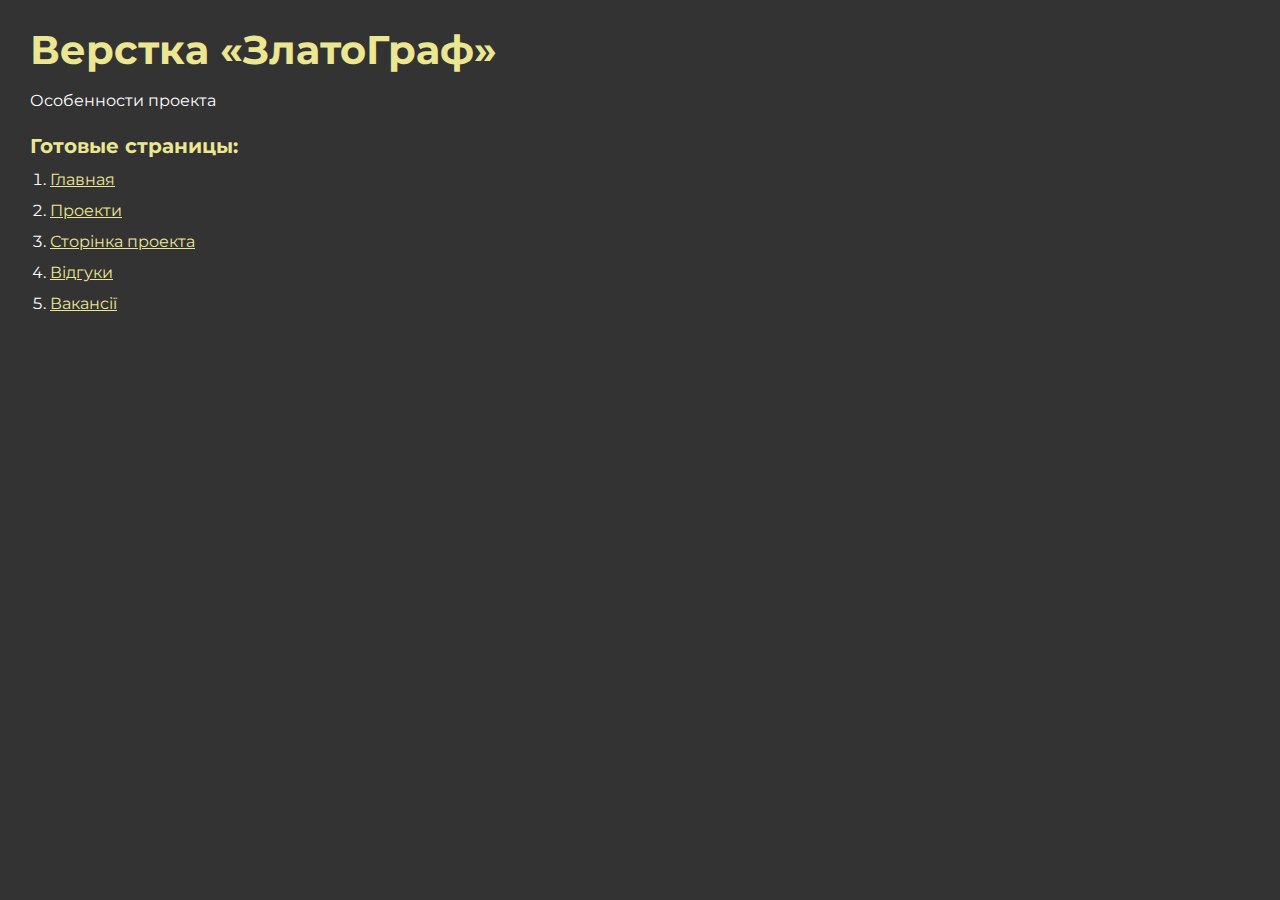
<file: index.html>
<!DOCTYPE html>
<html>

<head>
	<meta charset="UTF-8">
	<meta name="viewport" content="width=device-width, initial-scale=1.0">
	<title>Верстка «ЗлатоГраф»</title>
</head>

<body>
	<div class="rootpage">
		<h1>Верстка «ЗлатоГраф»</h1>
		<div class="rootpage__info">
			Особенности проекта
		</div>
		<h2>Готовые страницы:</h2>
		<ol class="rootpage__list">
			<li><a target="_blank" href="home.html">Главная</a></li>
			<li><a target="_blank" href="projects.html">Проекти</a></li>
			<li><a target="_blank" href="project.html">Сторінка проекта</a></li>
			<li><a target="_blank" href="reviews.html">Відгуки</a></li>
			<li><a target="_blank" href="vacancies.html">Вакансії</a></li>
		</ol>
	</div>
</body>
<style>
	@charset "UTF-8";
	@import url("https://fonts.googleapis.com/css?family=Montserrat:regular,700&display=swap");

	*,
	*::before,
	*::after {
		padding: 0px;
		margin: 0px;
		border: 0px;
		box-sizing: border-box;
	}

	html,
	body {
		height: 100%;
		margin: 0;
		padding: 0;
		min-width: 320px;
		width: 100%;
		color: #fff;
		background-color: #333;
	}

	body {
		font-family: Montserrat;
		font-size: 100%;
		line-height: 1;
		font-size: 1rem;
	}

	a {
		text-decoration: underline;
		color: #ebe691
	}

	a:visited {
		text-decoration: underline;
		color: #aaa768;
	}

	a:hover {
		text-decoration: none;
	}

	ul li {
		list-style: none;
	}

	img {
		vertical-align: top;
	}

	.wrapper {
		width: 100%;
		min-height: 100%;
		overflow: hidden;
	}

	.rootpage {
		padding: 30px;
		display: flex;
		flex-direction: column;
		align-items: flex-start;
	}

	@media (max-width: 767px) {
		.rootpage {
			padding: 30px 15px;
		}
	}

	h1 {
		color: #ebe691;
		font-size: 2.5rem;
		margin: 0px 0px 1.25rem 0px;
	}

	@media (max-width: 767px) {
		h1 {
			font-size: 1.85rem;
			margin: 0px 0px 1.25rem 0px;
		}
	}

	h2 {
		color: #ebe691;
		font-size: 1.25rem;
		margin: 0px 0px 1rem 0px;
	}

	@media (max-width: 767px) {
		h2 {
			font-size: 1.125rem;
			margin: 0px 0px 1rem 0px;
		}
	}

	.rootpage__info {
		line-height: 140%;
		margin: 0px 0px 1.5rem 0px;
	}

	.rootpage__list {
		margin: 0px 0px 2.25rem 1.25rem;
	}

	.rootpage__list li:not(:last-child) {
		margin: 0px 0px 15px 0px;
	}

	.rootpage__contacts,
	.rootpage__tnx {
		border-radius: 200px;
		padding: 20px 65px;
		line-height: 140%;
	}

	@media (max-width: 767px) {

		.rootpage__contacts,
		.rootpage__tnx {
			border-radius: 40px;
			padding: 20px;
		}
	}

	.rootpage__contacts {
		background: #32b5a4;

	}

	.rootpage__contacts a {
		color: #ebe691;
	}

	.rootpage__tnx {
		background: #c22d63;
		margin: 0px 0px 1rem 0px;
	}
</style>

</html>
</file>
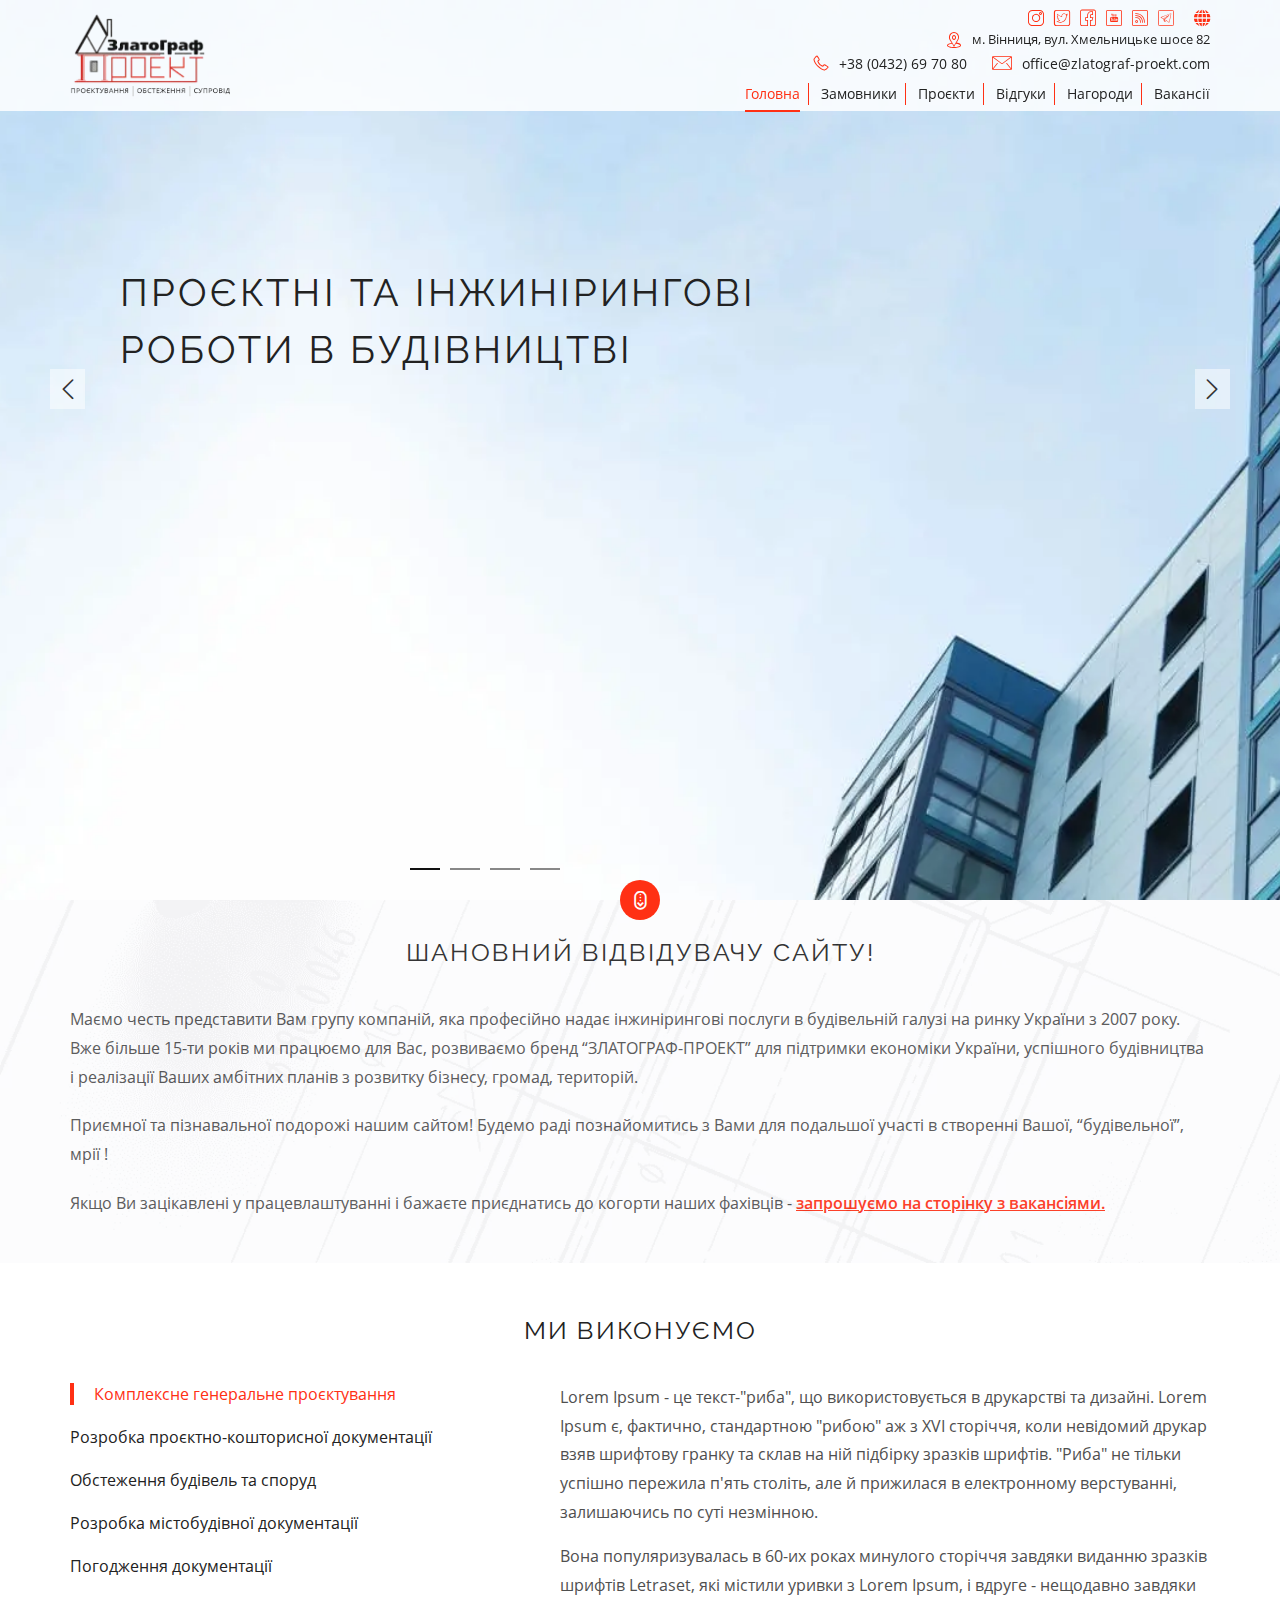
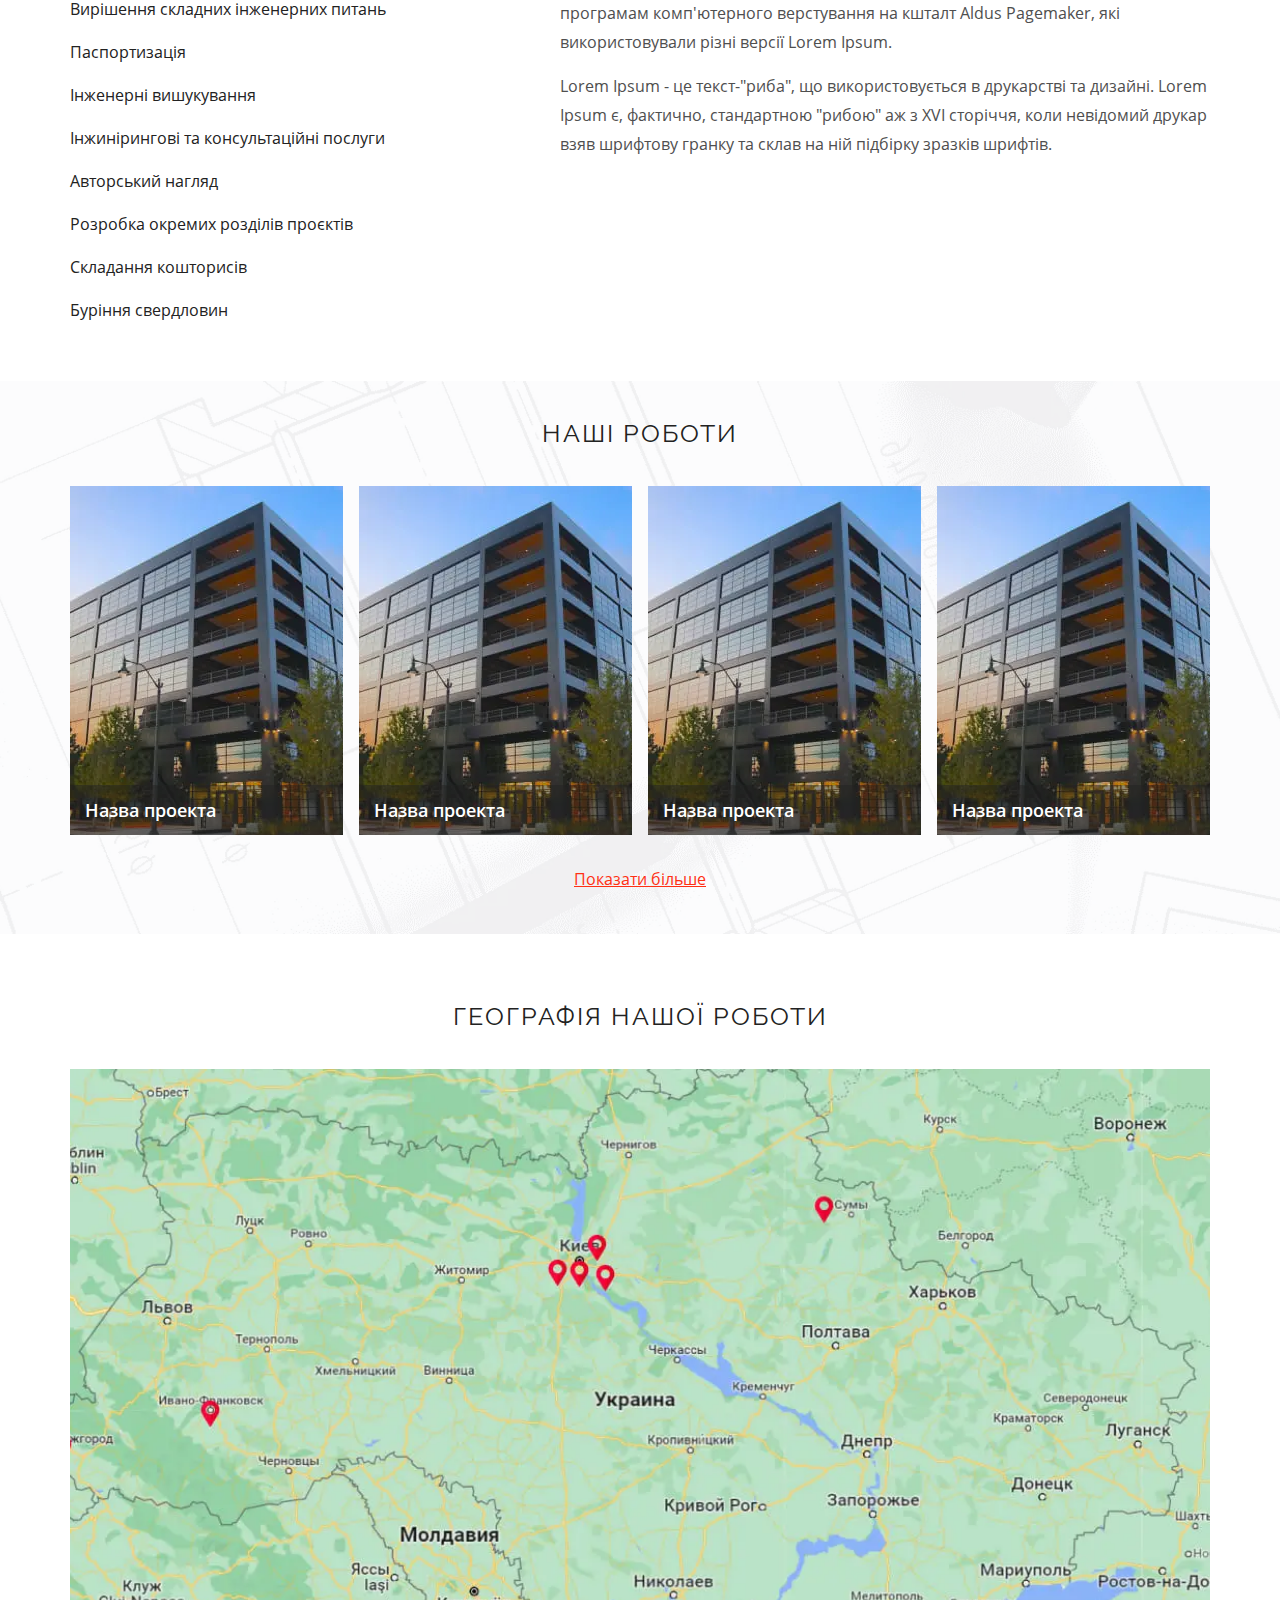
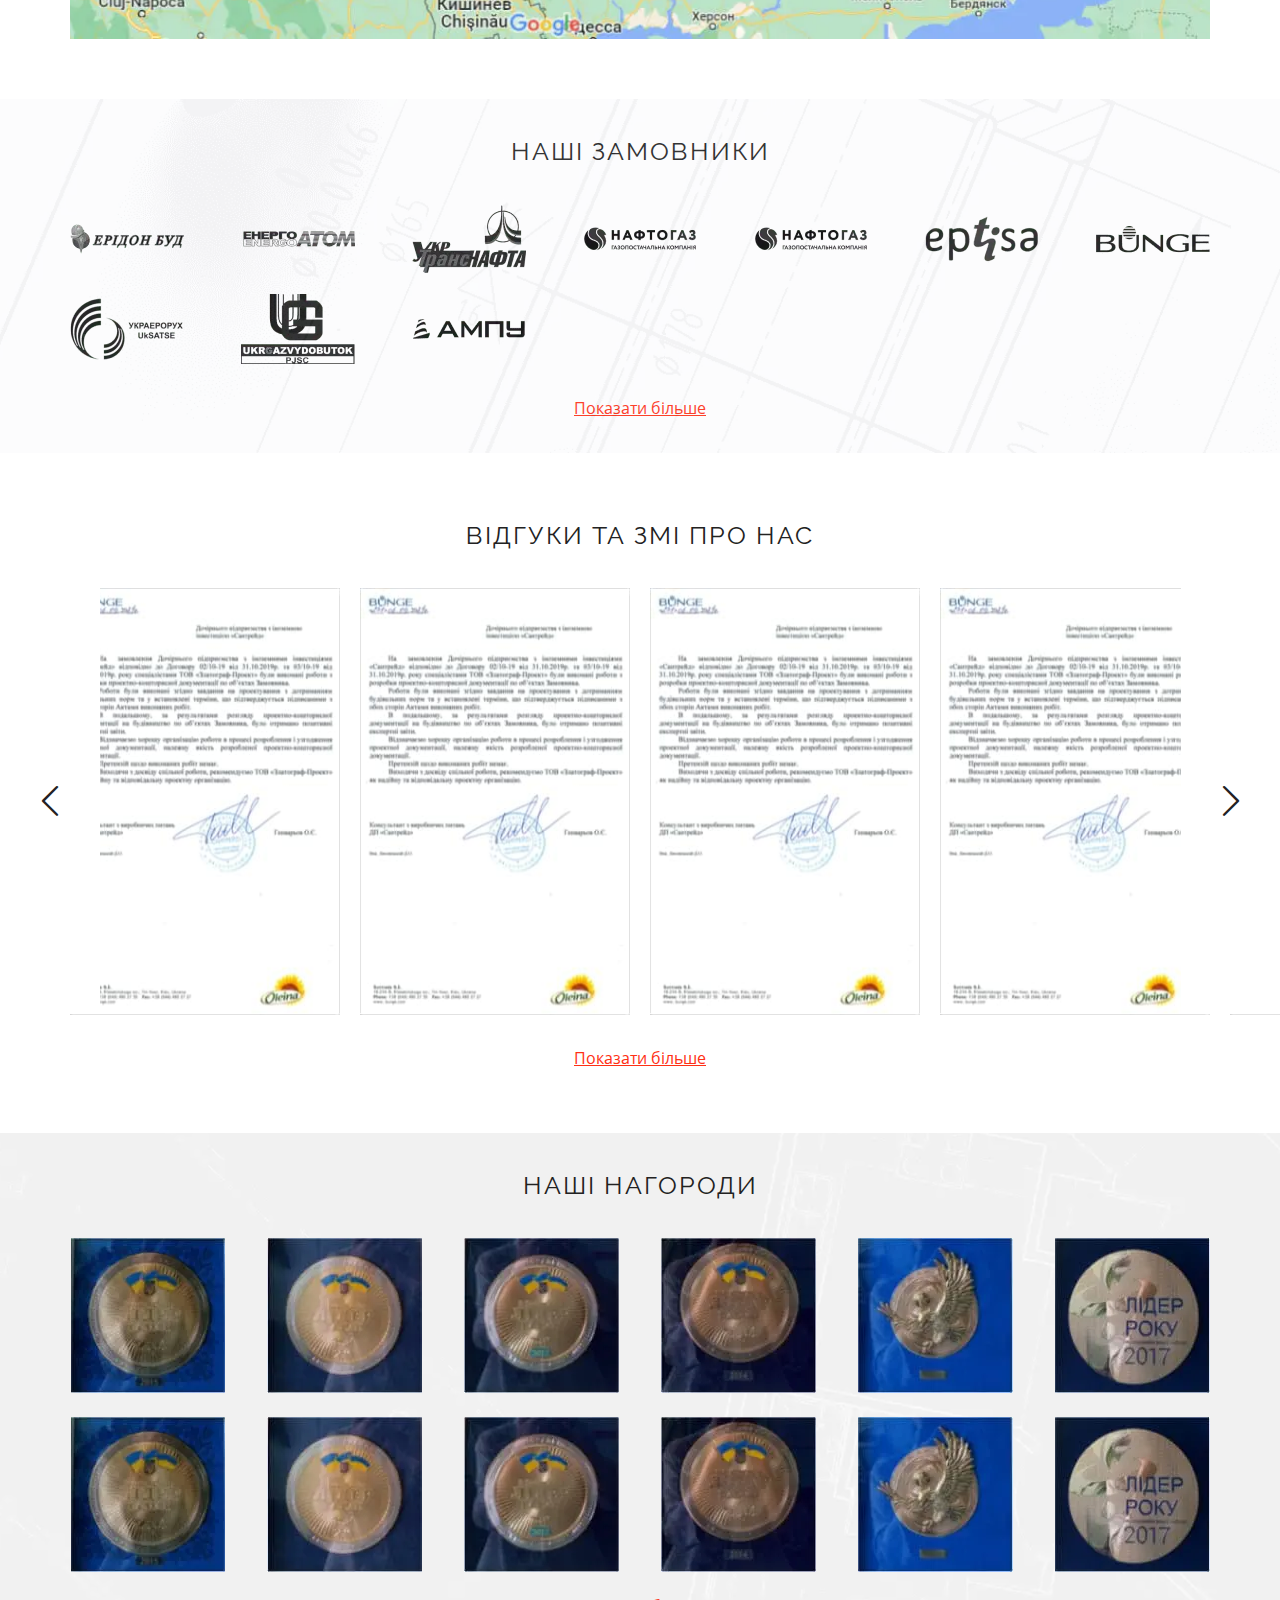
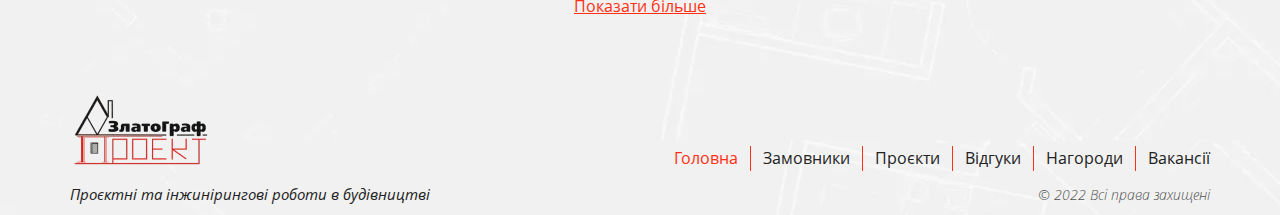
<file: home.html>
<!DOCTYPE html>
<html lang="uk">

<head>
	<title>Главная</title>
	<meta charset="UTF-8">
	<meta name="format-detection" content="telephone=no">
	<link rel="stylesheet" href="css/style.min.css?_v=20220609103208">
	<link rel="shortcut icon" href="favicon.ico">
	<!-- <meta name="robots" content="noindex, nofollow"> -->
	<meta name="viewport" content="width=device-width, initial-scale=1.0">
</head>

<body>
	<div class="wrapper">
		<header class="header">
			<div class="header__container">
				<a href="#" class="header__logo">
					<picture><source srcset="img/icons/logo-footer.webp" type="image/webp"><img src="img/icons/logo-footer.png?_v=1654759928919" alt="Логотип" class="header__logo-img"></picture>
					<picture><source srcset="img/icons/words.webp" type="image/webp"><img src="img/icons/words.png?_v=1654759928919" alt="" class="header__logo-words"></picture>
				</a>
				<div class="header__content">
					<div data-da=".menu__body,991.98" class="header__info info-header">
						<div class="info-header__social">
							<a href="#" class="info-header__link _icon-instagram"></a>
							<a href="#" class="info-header__link _icon-twitter"></a>
							<a href="#" class="info-header__link _icon-facebook"></a>
							<a href="#" class="info-header__link _icon-youtube"></a>
							<a href="#" class="info-header__link _icon-rss"></a>
							<a href="#" class="info-header__link">
								<img src="img/icons/telegram.svg?_v=1654759928919" alt="Телеграм">
							</a>
							<a href="#" class="info-header__link _icon-world"></a>
						</div>
						<a target="_blank" href="https://goo.gl/maps/7v3xJofsbMNApN8r8" class="info-header__location _icon-location">м. Вінниця, вул. Хмельницьке шосе 82</a>
						<div class="info-header__row">
							<a href="tel:+380432697080" class="info-header__call _icon-phone-call">+38 (0432) 69 70 80</a>
							<a href="mailto:office@zlatograf-proekt.com" class="info-header__email _icon-message">office@zlatograf-proekt.com</a>
						</div>
					</div>
					<div class="header__menu menu">
						<nav class="menu__body">
							<ul class="menu__list">
								<li class="menu__item"><a href="home.html" class="menu__link undefined(link==0){_active} _active">Головна</a></li>
								<li class="menu__item"><a href="#" class="menu__link">Замовники</a></li>
								<li class="menu__item"><a href="projects.html" class="menu__link undefined(link==1){_active}">Проєкти</a></li>
								<li class="menu__item"><a href="reviews.html" class="menu__link undefined(link==2){_active}">Відгуки</a></li>
								<li class="menu__item"><a href="#" class="menu__link">Нагороди</a></li>
								<li class="menu__item"><a href="vacancies.html" class="menu__link undefined(link==3){_active}">Вакансії</a></li>
							</ul>
						</nav>
					</div>
				</div>
				<button type="button" class="icon-menu"><span></span></button>
			</div>
		</header>
		<main class="page">
			<section class="main-slider">
				<div class="main-slider__img">
					<picture><source srcset="img/home/slide.webp" type="image/webp"><img class="main-slider__img-desktop" src="img/home/slide.jpg?_v=1654759928919" alt=""></picture>
					<picture><source srcset="img/home/slide-mobile.webp" type="image/webp"><img class="main-slider__img-mobile" src="img/home/slide-mobile.jpg?_v=1654759928919" alt=""></picture>
				</div>
				<div class="main-slider__inner">
					<button type="button" class="main-slider__arrow main-slider__arrow-prev _icon-prev"></button>
					<div class="main-slider__container">
						<div class="main-slider__body">
							<div class="main-slider__swiper">
								<div class="main-slider__slide">
									<h2 class="main-slider__title">Проєктні та інжинірингові роботи в будівництві</h2>
								</div>
								<div class="main-slider__slide">
									<h2 class="main-slider__title">Проєктні та інжинірингові роботи в будівництві Проєктні та
										інжинірингові роботи в будівництві</h2>
								</div>
								<div class="main-slider__slide">
									<h2 class="main-slider__title">Проєктні та інжинірингові роботи в будівництві</h2>
								</div>
								<div class="main-slider__slide">
									<h2 class="main-slider__title">Проєктні та інжинірингові роботи в будівництві Проєктні та
										інжинірингові роботи в будівництві</h2>
								</div>
							</div>
						</div>
					</div>
					<button type="button" class="main-slider__arrow main-slider__arrow-next _icon-next"></button>
				</div>
				<div data-da=".main-slider__container, 768, last" class="main-slider__pagination"></div>
				<button data-goto="appeal" data-goto-header type="button" class="main-slider__next _icon-mouse"></button>
			</section>
			<section id="appeal" class="appeal">
				<div class="appeal__img">
					<picture><source srcset="img/decor/01.webp" type="image/webp"><img src="img/decor/01.png?_v=1654759928919" alt="" class="appeal__img-desctop"></picture>
					<picture><source srcset="img/decor/05.webp" type="image/webp"><img src="img/decor/05.png?_v=1654759928919" alt="" class="appeal__img-mobile"></picture>
				</div>
				<div class="appeal__container">
					<h3 class="appeal__title title-section">Шановний відвідувачу сайту! </h3>
					<div class="appeal__body">
						<p>Маємо честь представити Вам групу компаній, яка професійно надає інжинірингові послуги в
							будівельній галузі на ринку України з 2007 року. Вже більше 15-ти років ми працюємо для Вас,
							розвиваємо бренд “ЗЛАТОГРАФ-ПРОЕКТ” для підтримки економіки України, успішного будівництва і
							реалізації Ваших амбітних планів з розвитку бізнесу, громад, територій. </p>
						<p>Приємної та пізнавальної подорожі нашим сайтом! Будемо раді познайомитись з Вами для подальшої
							участі в створенні Вашої, “будівельної”, мрії !</p>
						<p>Якщо Ви зацікавлені у працевлаштуванні і бажаєте приєднатись до когорти наших фахівців - <a href="#">запрошуємо на сторінку з вакансіями.</a></p>
					</div>
				</div>
			</section>
			<section class="perform">
				<div class="perform__container">
					<h2 class="perform__title title-section">Ми виконуємо</h2>
					<div data-tabs="768" class="perform__content">
						<div data-tabs-titles class="perform__nav">
							<button data-tabs-title type="button" class="perform__btn _icon-prev _tab-active">Комплексне
								генеральне
								проєктування</button>
							<button data-tabs-title type="button" class="perform__btn _icon-prev">Розробка проєктно-кошторисної
								документації</button>
							<button data-tabs-title type="button" class="perform__btn _icon-prev">Обстеження будівель та
								споруд</button>
							<button data-tabs-title type="button" class="perform__btn _icon-prev">Розробка містобудівної
								документації</button>
							<button data-tabs-title type="button" class="perform__btn _icon-prev">Погодження
								документації</button>
							<button data-tabs-title type="button" class="perform__btn _icon-prev">Вирішення складних інженерних
								питань</button>
							<button data-tabs-title type="button" class="perform__btn _icon-prev">Паспортизація</button>
							<button data-tabs-title type="button" class="perform__btn _icon-prev">Інженерні
								вишукування</button>
							<button data-tabs-title type="button" class="perform__btn _icon-prev">Інжинірингові та
								консультаційні
								послуги</button>
							<button data-tabs-title type="button" class="perform__btn _icon-prev">Авторський нагляд</button>
							<button data-tabs-title type="button" class="perform__btn _icon-prev">Розробка окремих розділів
								проєктів</button>
							<button data-tabs-title type="button" class="perform__btn _icon-prev">Складання кошторисів</button>
							<button data-tabs-title type="button" class="perform__btn _icon-prev">Буріння свердловин</button>
						</div>
						<div data-tabs-body class="perform__body">
							<div data-tabs-item class="perform__block">
								<p>Lorem Ipsum - це текст-"риба", що використовується в друкарстві та дизайні. Lorem Ipsum є,
									фактично, стандартною "рибою" аж з XVI сторіччя, коли невідомий друкар взяв шрифтову гранку
									та склав на ній підбірку зразків шрифтів. "Риба" не тільки успішно пережила п'ять століть,
									але й прижилася в електронному верстуванні, залишаючись по суті незмінною.</p>
								<p>Вона популяризувалась в 60-их роках минулого сторіччя завдяки виданню зразків шрифтів
									Letraset, які містили уривки з Lorem Ipsum, і вдруге - нещодавно завдяки програмам
									комп'ютерного верстування на кшталт Aldus Pagemaker, які використовували різні версії Lorem
									Ipsum.</p>
								<p>Lorem Ipsum - це текст-"риба", що використовується в друкарстві та дизайні. Lorem Ipsum є,
									фактично, стандартною "рибою" аж з XVI сторіччя, коли невідомий друкар взяв шрифтову гранку
									та склав на ній підбірку зразків шрифтів.</p>
							</div>
							<div data-tabs-item class="perform__block">
								<p>Lorem Ipsum - це текст-"риба", що використовується в друкарстві та дизайні. Lorem Ipsum є,
									фактично, стандартною "рибою" аж з XVI сторіччя, коли невідомий друкар взяв шрифтову гранку
									та склав на ній підбірку зразків шрифтів. "Риба" не тільки успішно пережила п'ять століть,
									але й прижилася в електронному верстуванні, залишаючись по суті незмінною.</p>
							</div>
							<div data-tabs-item class="perform__block">
								<p>Lorem Ipsum - це текст-"риба", що використовується в друкарстві та дизайні. Lorem Ipsum є,
									фактично, стандартною "рибою" аж з XVI сторіччя, коли невідомий друкар взяв шрифтову гранку
									та склав на ній підбірку зразків шрифтів. "Риба" не тільки успішно пережила п'ять століть,
									але й прижилася в електронному верстуванні, залишаючись по суті незмінною.</p>
								<p>Вона популяризувалась в 60-их роках минулого сторіччя завдяки виданню зразків шрифтів
									Letraset, які містили уривки з Lorem Ipsum, і вдруге - нещодавно завдяки програмам
									комп'ютерного верстування на кшталт Aldus Pagemaker, які використовували різні версії Lorem
									Ipsum.</p>
								<p>Lorem Ipsum - це текст-"риба", що використовується в друкарстві та дизайні. Lorem Ipsum є,
									фактично, стандартною "рибою" аж з XVI сторіччя, коли невідомий друкар взяв шрифтову гранку
									та склав на ній підбірку зразків шрифтів.</p>
								<p>Lorem Ipsum - це текст-"риба", що використовується в друкарстві та дизайні. Lorem Ipsum є,
									фактично, стандартною "рибою" аж з XVI сторіччя, коли невідомий друкар взяв шрифтову гранку
									та склав на ній підбірку зразків шрифтів. "Риба" не тільки успішно пережила п'ять століть,
									але й прижилася в електронному верстуванні, залишаючись по суті незмінною.</p>
								<p>Вона популяризувалась в 60-их роках минулого сторіччя завдяки виданню зразків шрифтів
									Letraset, які містили уривки з Lorem Ipsum, і вдруге - нещодавно завдяки програмам
									комп'ютерного верстування на кшталт Aldus Pagemaker, які використовували різні версії Lorem
									Ipsum.</p>
								<p>Lorem Ipsum - це текст-"риба", що використовується в друкарстві та дизайні. Lorem Ipsum є,
									фактично, стандартною "рибою" аж з XVI сторіччя, коли невідомий друкар взяв шрифтову гранку
									та склав на ній підбірку зразків шрифтів.</p>
							</div>
							<div data-tabs-item class="perform__block">
								<p>Lorem Ipsum - це текст-"риба", що використовується в друкарстві та дизайні. Lorem Ipsum є,
									фактично, стандартною "рибою" аж з XVI сторіччя, коли невідомий друкар взяв шрифтову гранку
									та склав на ній підбірку зразків шрифтів. "Риба" не тільки успішно пережила п'ять століть,
									але й прижилася в електронному верстуванні, залишаючись по суті незмінною.</p>
							</div>
							<div data-tabs-item class="perform__block">
								<p>Lorem Ipsum - це текст-"риба", що використовується в друкарстві та дизайні. Lorem Ipsum є,
									фактично, стандартною "рибою" аж з XVI сторіччя, коли невідомий друкар взяв шрифтову гранку
									та склав на ній підбірку зразків шрифтів. "Риба" не тільки успішно пережила п'ять століть,
									але й прижилася в електронному верстуванні, залишаючись по суті незмінною.</p>
								<p>Вона популяризувалась в 60-их роках минулого сторіччя завдяки виданню зразків шрифтів
									Letraset, які містили уривки з Lorem Ipsum, і вдруге - нещодавно завдяки програмам
									комп'ютерного верстування на кшталт Aldus Pagemaker, які використовували різні версії Lorem
									Ipsum.</p>
								<p>Lorem Ipsum - це текст-"риба", що використовується в друкарстві та дизайні. Lorem Ipsum є,
									фактично, стандартною "рибою" аж з XVI сторіччя, коли невідомий друкар взяв шрифтову гранку
									та склав на ній підбірку зразків шрифтів.</p>
								<p>Lorem Ipsum - це текст-"риба", що використовується в друкарстві та дизайні. Lorem Ipsum є,
									фактично, стандартною "рибою" аж з XVI сторіччя, коли невідомий друкар взяв шрифтову гранку
									та склав на ній підбірку зразків шрифтів. "Риба" не тільки успішно пережила п'ять століть,
									але й прижилася в електронному верстуванні, залишаючись по суті незмінною.</p>
								<p>Вона популяризувалась в 60-их роках минулого сторіччя завдяки виданню зразків шрифтів
									Letraset, які містили уривки з Lorem Ipsum, і вдруге - нещодавно завдяки програмам
									комп'ютерного верстування на кшталт Aldus Pagemaker, які використовували різні версії Lorem
									Ipsum.</p>
								<p>Lorem Ipsum - це текст-"риба", що використовується в друкарстві та дизайні. Lorem Ipsum є,
									фактично, стандартною "рибою" аж з XVI сторіччя, коли невідомий друкар взяв шрифтову гранку
									та склав на ній підбірку зразків шрифтів.</p>
							</div>
							<div data-tabs-item class="perform__block">
								<p>Lorem Ipsum - це текст-"риба", що використовується в друкарстві та дизайні. Lorem Ipsum є,
									фактично, стандартною "рибою" аж з XVI сторіччя, коли невідомий друкар взяв шрифтову гранку
									та склав на ній підбірку зразків шрифтів. "Риба" не тільки успішно пережила п'ять століть,
									але й прижилася в електронному верстуванні, залишаючись по суті незмінною.</p>
							</div>
							<div data-tabs-item class="perform__block">
								<p>Lorem Ipsum - це текст-"риба", що використовується в друкарстві та дизайні. Lorem Ipsum є,
									фактично, стандартною "рибою" аж з XVI сторіччя, коли невідомий друкар взяв шрифтову гранку
									та склав на ній підбірку зразків шрифтів. "Риба" не тільки успішно пережила п'ять століть,
									але й прижилася в електронному верстуванні, залишаючись по суті незмінною.</p>
								<p>Вона популяризувалась в 60-их роках минулого сторіччя завдяки виданню зразків шрифтів
									Letraset, які містили уривки з Lorem Ipsum, і вдруге - нещодавно завдяки програмам
									комп'ютерного верстування на кшталт Aldus Pagemaker, які використовували різні версії Lorem
									Ipsum.</p>
								<p>Lorem Ipsum - це текст-"риба", що використовується в друкарстві та дизайні. Lorem Ipsum є,
									фактично, стандартною "рибою" аж з XVI сторіччя, коли невідомий друкар взяв шрифтову гранку
									та склав на ній підбірку зразків шрифтів.</p>
							</div>
							<div data-tabs-item class="perform__block">
								<p>Lorem Ipsum - це текст-"риба", що використовується в друкарстві та дизайні. Lorem Ipsum є,
									фактично, стандартною "рибою" аж з XVI сторіччя, коли невідомий друкар взяв шрифтову гранку
									та склав на ній підбірку зразків шрифтів. "Риба" не тільки успішно пережила п'ять століть,
									але й прижилася в електронному верстуванні, залишаючись по суті незмінною.</p>
								<p>Вона популяризувалась в 60-их роках минулого сторіччя завдяки виданню зразків шрифтів
									Letraset, які містили уривки з Lorem Ipsum, і вдруге - нещодавно завдяки програмам
									комп'ютерного верстування на кшталт Aldus Pagemaker, які використовували різні версії Lorem
									Ipsum.</p>
								<p>Lorem Ipsum - це текст-"риба", що використовується в друкарстві та дизайні. Lorem Ipsum є,
									фактично, стандартною "рибою" аж з XVI сторіччя, коли невідомий друкар взяв шрифтову гранку
									та склав на ній підбірку зразків шрифтів.</p>
								<p>Lorem Ipsum - це текст-"риба", що використовується в друкарстві та дизайні. Lorem Ipsum є,
									фактично, стандартною "рибою" аж з XVI сторіччя, коли невідомий друкар взяв шрифтову гранку
									та склав на ній підбірку зразків шрифтів. "Риба" не тільки успішно пережила п'ять століть,
									але й прижилася в електронному верстуванні, залишаючись по суті незмінною.</p>
								<p>Вона популяризувалась в 60-их роках минулого сторіччя завдяки виданню зразків шрифтів
									Letraset, які містили уривки з Lorem Ipsum, і вдруге - нещодавно завдяки програмам
									комп'ютерного верстування на кшталт Aldus Pagemaker, які використовували різні версії Lorem
									Ipsum.</p>
								<p>Lorem Ipsum - це текст-"риба", що використовується в друкарстві та дизайні. Lorem Ipsum є,
									фактично, стандартною "рибою" аж з XVI сторіччя, коли невідомий друкар взяв шрифтову гранку
									та склав на ній підбірку зразків шрифтів.</p>
							</div>
							<div data-tabs-item class="perform__block">
								<p>Lorem Ipsum - це текст-"риба", що використовується в друкарстві та дизайні. Lorem Ipsum є,
									фактично, стандартною "рибою" аж з XVI сторіччя, коли невідомий друкар взяв шрифтову гранку
									та склав на ній підбірку зразків шрифтів. "Риба" не тільки успішно пережила п'ять століть,
									але й прижилася в електронному верстуванні, залишаючись по суті незмінною.</p>
								<p>Вона популяризувалась в 60-их роках минулого сторіччя завдяки виданню зразків шрифтів
									Letraset, які містили уривки з Lorem Ipsum, і вдруге - нещодавно завдяки програмам
									комп'ютерного верстування на кшталт Aldus Pagemaker, які використовували різні версії Lorem
									Ipsum.</p>
								<p>Lorem Ipsum - це текст-"риба", що використовується в друкарстві та дизайні. Lorem Ipsum є,
									фактично, стандартною "рибою" аж з XVI сторіччя, коли невідомий друкар взяв шрифтову гранку
									та склав на ній підбірку зразків шрифтів.</p>
							</div>
							<div data-tabs-item class="perform__block">
								<p>Lorem Ipsum - це текст-"риба", що використовується в друкарстві та дизайні. Lorem Ipsum є,
									фактично, стандартною "рибою" аж з XVI сторіччя, коли невідомий друкар взяв шрифтову гранку
									та склав на ній підбірку зразків шрифтів. "Риба" не тільки успішно пережила п'ять століть,
									але й прижилася в електронному верстуванні, залишаючись по суті незмінною.</p>
								<p>Вона популяризувалась в 60-их роках минулого сторіччя завдяки виданню зразків шрифтів
									Letraset, які містили уривки з Lorem Ipsum, і вдруге - нещодавно завдяки програмам
									комп'ютерного верстування на кшталт Aldus Pagemaker, які використовували різні версії Lorem
									Ipsum.</p>
								<p>Lorem Ipsum - це текст-"риба", що використовується в друкарстві та дизайні. Lorem Ipsum є,
									фактично, стандартною "рибою" аж з XVI сторіччя, коли невідомий друкар взяв шрифтову гранку
									та склав на ній підбірку зразків шрифтів.</p>
								<p>Lorem Ipsum - це текст-"риба", що використовується в друкарстві та дизайні. Lorem Ipsum є,
									фактично, стандартною "рибою" аж з XVI сторіччя, коли невідомий друкар взяв шрифтову гранку
									та склав на ній підбірку зразків шрифтів. "Риба" не тільки успішно пережила п'ять століть,
									але й прижилася в електронному верстуванні, залишаючись по суті незмінною.</p>
								<p>Вона популяризувалась в 60-их роках минулого сторіччя завдяки виданню зразків шрифтів
									Letraset, які містили уривки з Lorem Ipsum, і вдруге - нещодавно завдяки програмам
									комп'ютерного верстування на кшталт Aldus Pagemaker, які використовували різні версії Lorem
									Ipsum.</p>
								<p>Lorem Ipsum - це текст-"риба", що використовується в друкарстві та дизайні. Lorem Ipsum є,
									фактично, стандартною "рибою" аж з XVI сторіччя, коли невідомий друкар взяв шрифтову гранку
									та склав на ній підбірку зразків шрифтів.</p>
							</div>
							<div data-tabs-item class="perform__block">
								<p>Lorem Ipsum - це текст-"риба", що використовується в друкарстві та дизайні. Lorem Ipsum є,
									фактично, стандартною "рибою" аж з XVI сторіччя, коли невідомий друкар взяв шрифтову гранку
									та склав на ній підбірку зразків шрифтів. "Риба" не тільки успішно пережила п'ять століть,
									але й прижилася в електронному верстуванні, залишаючись по суті незмінною.</p>
								<p>Вона популяризувалась в 60-их роках минулого сторіччя завдяки виданню зразків шрифтів
									Letraset, які містили уривки з Lorem Ipsum, і вдруге - нещодавно завдяки програмам
									комп'ютерного верстування на кшталт Aldus Pagemaker, які використовували різні версії Lorem
									Ipsum.</p>
								<p>Lorem Ipsum - це текст-"риба", що використовується в друкарстві та дизайні. Lorem Ipsum є,
									фактично, стандартною "рибою" аж з XVI сторіччя, коли невідомий друкар взяв шрифтову гранку
									та склав на ній підбірку зразків шрифтів.</p>
								<p>Lorem Ipsum - це текст-"риба", що використовується в друкарстві та дизайні. Lorem Ipsum є,
									фактично, стандартною "рибою" аж з XVI сторіччя, коли невідомий друкар взяв шрифтову гранку
									та склав на ній підбірку зразків шрифтів. "Риба" не тільки успішно пережила п'ять століть,
									але й прижилася в електронному верстуванні, залишаючись по суті незмінною.</p>
								<p>Вона популяризувалась в 60-их роках минулого сторіччя завдяки виданню зразків шрифтів
									Letraset, які містили уривки з Lorem Ipsum, і вдруге - нещодавно завдяки програмам
									комп'ютерного верстування на кшталт Aldus Pagemaker, які використовували різні версії Lorem
									Ipsum.</p>
								<p>Lorem Ipsum - це текст-"риба", що використовується в друкарстві та дизайні. Lorem Ipsum є,
									фактично, стандартною "рибою" аж з XVI сторіччя, коли невідомий друкар взяв шрифтову гранку
									та склав на ній підбірку зразків шрифтів.</p>
							</div>
							<div data-tabs-item class="perform__block">
								<p>Lorem Ipsum - це текст-"риба", що використовується в друкарстві та дизайні. Lorem Ipsum є,
									фактично, стандартною "рибою" аж з XVI сторіччя, коли невідомий друкар взяв шрифтову гранку
									та склав на ній підбірку зразків шрифтів. "Риба" не тільки успішно пережила п'ять століть,
									але й прижилася в електронному верстуванні, залишаючись по суті незмінною.</p>
								<p>Вона популяризувалась в 60-их роках минулого сторіччя завдяки виданню зразків шрифтів
									Letraset, які містили уривки з Lorem Ipsum, і вдруге - нещодавно завдяки програмам
									комп'ютерного верстування на кшталт Aldus Pagemaker, які використовували різні версії Lorem
									Ipsum.</p>
								<p>Lorem Ipsum - це текст-"риба", що використовується в друкарстві та дизайні. Lorem Ipsum є,
									фактично, стандартною "рибою" аж з XVI сторіччя, коли невідомий друкар взяв шрифтову гранку
									та склав на ній підбірку зразків шрифтів.</p>
							</div>
							<div data-tabs-item class="perform__block">
								<p>Lorem Ipsum - це текст-"риба", що використовується в друкарстві та дизайні. Lorem Ipsum є,
									фактично, стандартною "рибою" аж з XVI сторіччя, коли невідомий друкар взяв шрифтову гранку
									та склав на ній підбірку зразків шрифтів. "Риба" не тільки успішно пережила п'ять століть,
									але й прижилася в електронному верстуванні, залишаючись по суті незмінною.</p>
								<p>Вона популяризувалась в 60-их роках минулого сторіччя завдяки виданню зразків шрифтів
									Letraset, які містили уривки з Lorem Ipsum, і вдруге - нещодавно завдяки програмам
									комп'ютерного верстування на кшталт Aldus Pagemaker, які використовували різні версії Lorem
									Ipsum.</p>
								<p>Lorem Ipsum - це текст-"риба", що використовується в друкарстві та дизайні. Lorem Ipsum є,
									фактично, стандартною "рибою" аж з XVI сторіччя, коли невідомий друкар взяв шрифтову гранку
									та склав на ній підбірку зразків шрифтів.</p>
								<p>Lorem Ipsum - це текст-"риба", що використовується в друкарстві та дизайні. Lorem Ipsum є,
									фактично, стандартною "рибою" аж з XVI сторіччя, коли невідомий друкар взяв шрифтову гранку
									та склав на ній підбірку зразків шрифтів. "Риба" не тільки успішно пережила п'ять століть,
									але й прижилася в електронному верстуванні, залишаючись по суті незмінною.</p>
								<p>Вона популяризувалась в 60-их роках минулого сторіччя завдяки виданню зразків шрифтів
									Letraset, які містили уривки з Lorem Ipsum, і вдруге - нещодавно завдяки програмам
									комп'ютерного верстування на кшталт Aldus Pagemaker, які використовували різні версії Lorem
									Ipsum.</p>
								<p>Lorem Ipsum - це текст-"риба", що використовується в друкарстві та дизайні. Lorem Ipsum є,
									фактично, стандартною "рибою" аж з XVI сторіччя, коли невідомий друкар взяв шрифтову гранку
									та склав на ній підбірку зразків шрифтів.</p>
							</div>
						</div>
					</div>
				</div>
			</section>
			<section class="works">
				<div class="works__img">
					<picture><source srcset="img/decor/02.webp" type="image/webp"><img src="img/decor/02.png?_v=1654759928919" alt="" class="works__img-desctop"></picture>
					<picture><source srcset="img/decor/06.webp" type="image/webp"><img src="img/decor/06.png?_v=1654759928919" alt="" class="works__img-mobile"></picture>
				</div>
				<div class="works__container">
					<h2 class="works__title title-section">наші роботи</h2>
					<div class="works__body">
						<div class="works__items">
							<a href="project.html" class="works__item work">
								<div class="work__img">
									<picture><source srcset="img/works/01.webp" type="image/webp"><img src="img/works/01.jpg?_v=1654759928919" alt="Проект"></picture>
								</div>
								<h4 class="work__title">Назва проекта</h4>
							</a>
							<a href="project.html" class="works__item work">
								<div class="work__img">
									<picture><source srcset="img/works/01.webp" type="image/webp"><img src="img/works/01.jpg?_v=1654759928919" alt="Проект"></picture>
								</div>
								<h4 class="work__title">Назва проекта</h4>
							</a>
							<a href="project.html" class="works__item work">
								<div class="work__img">
									<picture><source srcset="img/works/01.webp" type="image/webp"><img src="img/works/01.jpg?_v=1654759928919" alt="Проект"></picture>
								</div>
								<h4 class="work__title">Назва проекта</h4>
							</a>
							<a href="project.html" class="works__item work">
								<div class="work__img">
									<picture><source srcset="img/works/01.webp" type="image/webp"><img src="img/works/01.jpg?_v=1654759928919" alt="Проект"></picture>
								</div>
								<h4 class="work__title">Назва проекта</h4>
							</a>
						</div>
						<a href="home.html" class="works__more more">Показати більше</a>
					</div>
				</div>
			</section>
			<section class="map">
				<div class="map__container">
					<h2 class="map__title title-section">Географія нашої роботи</h2>
					<div class="map__img">
						<picture><source srcset="img/map.webp" type="image/webp"><img src="img/map.jpg?_v=1654759928919" alt="Карта"></picture>
					</div>
				</div>
			</section>
			<section class="customers">
				<div class="works__img">
					<picture><source srcset="img/decor/03.webp" type="image/webp"><img src="img/decor/03.png?_v=1654759928919" alt="" class="customers__img-desctop"></picture>
					<picture><source srcset="img/decor/08.webp" type="image/webp"><img src="img/decor/08.png?_v=1654759928919" alt="" class="customers__img-mobile"></picture>
				</div>
				<div class="customers__container">
					<h2 class="customers__title title-section">Наші Замовники</h2>
					<div class="customers__body">
						<div class="customers__items">
							<div class="customers__item">
								<picture><source srcset="img/customers/1.webp" type="image/webp"><img src="img/customers/1.png?_v=1654759928919" alt=""></picture>
							</div>
							<div class="customers__item">
								<picture><source srcset="img/customers/2.webp" type="image/webp"><img src="img/customers/2.png?_v=1654759928919" alt=""></picture>
							</div>
							<div class="customers__item">
								<picture><source srcset="img/customers/3.webp" type="image/webp"><img src="img/customers/3.png?_v=1654759928919" alt=""></picture>
							</div>
							<div class="customers__item">
								<picture><source srcset="img/customers/5.webp" type="image/webp"><img src="img/customers/5.png?_v=1654759928919" alt=""></picture>
							</div>
							<div class="customers__item">
								<picture><source srcset="img/customers/5.webp" type="image/webp"><img src="img/customers/5.png?_v=1654759928919" alt=""></picture>
							</div>
							<div class="customers__item">
								<picture><source srcset="img/customers/6.webp" type="image/webp"><img src="img/customers/6.png?_v=1654759928919" alt=""></picture>
							</div>
							<div class="customers__item">
								<picture><source srcset="img/customers/7.webp" type="image/webp"><img src="img/customers/7.png?_v=1654759928919" alt=""></picture>
							</div>
							<div class="customers__item">
								<picture><source srcset="img/customers/8.webp" type="image/webp"><img src="img/customers/8.png?_v=1654759928919" alt=""></picture>
							</div>
							<div class="customers__item">
								<picture><source srcset="img/customers/9.webp" type="image/webp"><img src="img/customers/9.png?_v=1654759928919" alt=""></picture>
							</div>
							<div class="customers__item">
								<picture><source srcset="img/customers/9-1.webp" type="image/webp"><img src="img/customers/9-1.png?_v=1654759928919" alt=""></picture>
							</div>
						</div>
						<a href="#" class="customers__more more">Показати більше</a>
					</div>
				</div>
			</section>
			<section class="about">
				<div class="about__inner">
					<h2 class="about__title title-section">Відгуки та змі про нас</h2>
					<div class="about__body">
						<div class="about__slider slider-about">
							<div class="slider-about__row">
								<button type="button" class="slider-about__arrow slider-about__arrow-prev _icon-prev"></button>
								<div class="slider-about__body">
									<div class="slider-about__swiper">
										<div class="slider-about__slide">
											<picture><source data-srcset="img/about/01.webp" type="image/webp"><img data-src="img/about/01.jpg?_v=1654759928919?_v=1654759928919" src="img/about/01.jpg" alt="Документ" class="swiper-lazy"></picture>
											<div class="swiper-lazy-preloader"></div>
										</div>
										<div class="slider-about__slide">
											<picture><source data-srcset="img/about/01.webp" type="image/webp"><img data-src="img/about/01.jpg?_v=1654759928919?_v=1654759928919" src="img/about/01.jpg" alt="Документ" class="swiper-lazy"></picture>
											<div class="swiper-lazy-preloader"></div>
										</div>
										<div class="slider-about__slide">
											<picture><source data-srcset="img/about/01.webp" type="image/webp"><img data-src="img/about/01.jpg?_v=1654759928919?_v=1654759928919" src="img/about/01.jpg" alt="Документ" class="swiper-lazy"></picture>
											<div class="swiper-lazy-preloader"></div>
										</div>
										<div class="slider-about__slide">
											<picture><source data-srcset="img/about/01.webp" type="image/webp"><img data-src="img/about/01.jpg?_v=1654759928919?_v=1654759928919" src="img/about/01.jpg" alt="Документ" class="swiper-lazy"></picture>
											<div class="swiper-lazy-preloader"></div>
										</div>
										<div class="slider-about__slide">
											<picture><source data-srcset="img/about/01.webp" type="image/webp"><img data-src="img/about/01.jpg?_v=1654759928919?_v=1654759928919" src="img/about/01.jpg" alt="Документ" class="swiper-lazy"></picture>
											<div class="swiper-lazy-preloader"></div>
										</div>
										<div class="slider-about__slide">
											<picture><source data-srcset="img/about/01.webp" type="image/webp"><img data-src="img/about/01.jpg?_v=1654759928919?_v=1654759928919" src="img/about/01.jpg" alt="Документ" class="swiper-lazy"></picture>
											<div class="swiper-lazy-preloader"></div>
										</div>
									</div>
								</div>
								<button type="button" class="slider-about__arrow slider-about__arrow-next _icon-next"></button>
							</div>
							<div class="slider-about__pagination"></div>
						</div>
						<a href="#" class="about__more more">Показати більше</a>
					</div>
				</div>
			</section>
			<section class="awards">
				<div class="awards__container">
					<h2 class="awards__title title-section">Наші нагороди</h2>
					<div class="awards__items">
						<div class="awards__item">
							<picture><source srcset="img/awards/01.webp" type="image/webp"><img src="img/awards/01.jpg?_v=1654759928919" alt="нагорода"></picture>
						</div>
						<div class="awards__item">
							<picture><source srcset="img/awards/02.webp" type="image/webp"><img src="img/awards/02.jpg?_v=1654759928919" alt="нагорода"></picture>
						</div>
						<div class="awards__item">
							<picture><source srcset="img/awards/03.webp" type="image/webp"><img src="img/awards/03.jpg?_v=1654759928919" alt="нагорода"></picture>
						</div>
						<div class="awards__item">
							<picture><source srcset="img/awards/04.webp" type="image/webp"><img src="img/awards/04.jpg?_v=1654759928919" alt="нагорода"></picture>
						</div>
						<div class="awards__item">
							<picture><source srcset="img/awards/05.webp" type="image/webp"><img src="img/awards/05.jpg?_v=1654759928919" alt="нагорода"></picture>
						</div>
						<div class="awards__item">
							<picture><source srcset="img/awards/06.webp" type="image/webp"><img src="img/awards/06.jpg?_v=1654759928919" alt="нагорода"></picture>
						</div>
						<div class="awards__item">
							<picture><source srcset="img/awards/01.webp" type="image/webp"><img src="img/awards/01.jpg?_v=1654759928919" alt="нагорода"></picture>
						</div>
						<div class="awards__item">
							<picture><source srcset="img/awards/02.webp" type="image/webp"><img src="img/awards/02.jpg?_v=1654759928919" alt="нагорода"></picture>
						</div>
						<div class="awards__item">
							<picture><source srcset="img/awards/03.webp" type="image/webp"><img src="img/awards/03.jpg?_v=1654759928919" alt="нагорода"></picture>
						</div>
						<div class="awards__item">
							<picture><source srcset="img/awards/04.webp" type="image/webp"><img src="img/awards/04.jpg?_v=1654759928919" alt="нагорода"></picture>
						</div>
						<div class="awards__item">
							<picture><source srcset="img/awards/05.webp" type="image/webp"><img src="img/awards/05.jpg?_v=1654759928919" alt="нагорода"></picture>
						</div>
						<div class="awards__item">
							<picture><source srcset="img/awards/06.webp" type="image/webp"><img src="img/awards/06.jpg?_v=1654759928919" alt="нагорода"></picture>
						</div>
					</div>
					<a href="#" class="awards__more more">Показати більше</a>
				</div>
			</section>
		</main>
		<footer class="footer">
			<div class="footer__container">
				<div class="footer__actions">
					<a href="#" class="footer__logo">
						<picture><source srcset="img/icons/logo-footer.webp" type="image/webp"><img src="img/icons/logo-footer.png?_v=1654759928919" alt="Логотип"></picture>
					</a>
					<nav class="footer__menu menu-footer">
						<ul class="menu-footer__list">
							<li class="menu-footer__item"><a href="home.html" class="menu-footer__link _active">Головна</a></li>
							<li class="menu-footer__item"><a href="#" class="menu-footer__link">Замовники</a></li>
							<li class="menu-footer__item"><a href="projects.html" class="menu-footer__link">Проєкти</a></li>
							<li class="menu-footer__item"><a href="reviews.html" class="menu-footer__link">Відгуки</a></li>
							<li class="menu-footer__item"><a href="#" class="menu-footer__link">Нагороди</a></li>
							<li class="menu-footer__item"><a href="vacancies.html" class="menu-footer__link">Вакансії</a></li>
						</ul>
					</nav>
				</div>
				<div class="footer__content">
					<p data-da=".footer__actions, 550,1" class="footer__text">Проєктні та інжинірингові роботи в будівництві</p>
					<p class="footer__copy">© 2022 Всі права захищені</p>
				</div>
			</div>
		</footer>
	</div>
	<script src="js/app.min.js?_v=20220609103208"></script>
</body>

</html>
</file>
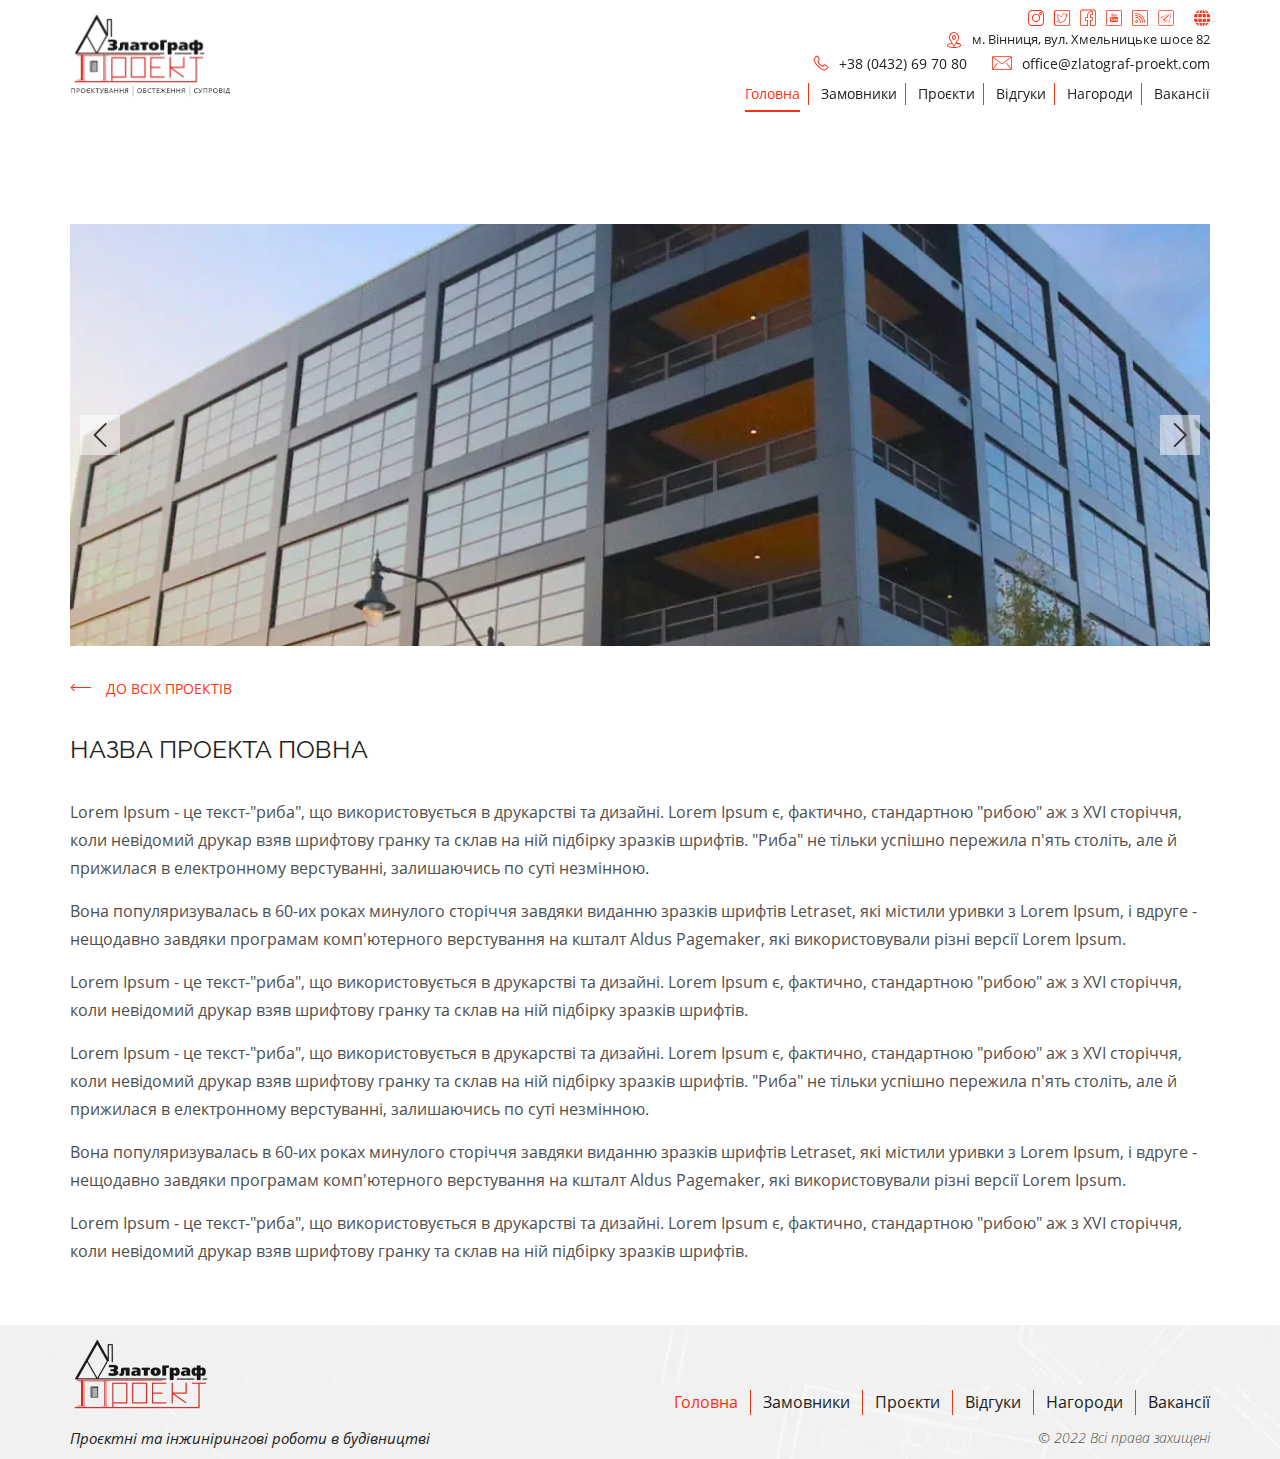
<file: project.html>
<!DOCTYPE html>
<html lang="uk">

<head>
	<title>Сторінка проекта</title>
	<meta charset="UTF-8">
	<meta name="format-detection" content="telephone=no">
	<link rel="stylesheet" href="css/style.min.css?_v=20220609103208">
	<link rel="shortcut icon" href="favicon.ico">
	<!-- <meta name="robots" content="noindex, nofollow"> -->
	<meta name="viewport" content="width=device-width, initial-scale=1.0">
</head>

<body>
	<div class="wrapper">
		<header class="header">
			<div class="header__container">
				<a href="#" class="header__logo">
					<picture><source srcset="img/icons/logo-footer.webp" type="image/webp"><img src="img/icons/logo-footer.png?_v=1654759928919" alt="Логотип" class="header__logo-img"></picture>
					<picture><source srcset="img/icons/words.webp" type="image/webp"><img src="img/icons/words.png?_v=1654759928919" alt="" class="header__logo-words"></picture>
				</a>
				<div class="header__content">
					<div data-da=".menu__body,991.98" class="header__info info-header">
						<div class="info-header__social">
							<a href="#" class="info-header__link _icon-instagram"></a>
							<a href="#" class="info-header__link _icon-twitter"></a>
							<a href="#" class="info-header__link _icon-facebook"></a>
							<a href="#" class="info-header__link _icon-youtube"></a>
							<a href="#" class="info-header__link _icon-rss"></a>
							<a href="#" class="info-header__link">
								<img src="img/icons/telegram.svg?_v=1654759928919" alt="Телеграм">
							</a>
							<a href="#" class="info-header__link _icon-world"></a>
						</div>
						<a target="_blank" href="https://goo.gl/maps/7v3xJofsbMNApN8r8" class="info-header__location _icon-location">м. Вінниця, вул. Хмельницьке шосе 82</a>
						<div class="info-header__row">
							<a href="tel:+380432697080" class="info-header__call _icon-phone-call">+38 (0432) 69 70 80</a>
							<a href="mailto:office@zlatograf-proekt.com" class="info-header__email _icon-message">office@zlatograf-proekt.com</a>
						</div>
					</div>
					<div class="header__menu menu">
						<nav class="menu__body">
							<ul class="menu__list">
								<li class="menu__item"><a href="home.html" class="menu__link undefined(link==0){_active} _active">Головна</a></li>
								<li class="menu__item"><a href="#" class="menu__link">Замовники</a></li>
								<li class="menu__item"><a href="projects.html" class="menu__link undefined(link==1){_active}">Проєкти</a></li>
								<li class="menu__item"><a href="reviews.html" class="menu__link undefined(link==2){_active}">Відгуки</a></li>
								<li class="menu__item"><a href="#" class="menu__link">Нагороди</a></li>
								<li class="menu__item"><a href="vacancies.html" class="menu__link undefined(link==3){_active}">Вакансії</a></li>
							</ul>
						</nav>
					</div>
				</div>
				<button type="button" class="icon-menu"><span></span></button>
			</div>
		</header>
		<main class="page">
			<section class="project">
				<div class="project__container">
					<div class="project__slider slider-project">
						<button type="button" class="project__arrow project__arrow-prev _icon-prev"></button>
						<div class="slider-project__body">
							<div class="slider-project__swiper">
								<div class="slider-project__slide">
									<picture><source srcset="img/works/02.webp" type="image/webp"><img src="img/works/02.jpg?_v=1654759928919" alt=""></picture>
								</div>
								<div class="slider-project__slide">
									<picture><source srcset="img/works/02.webp" type="image/webp"><img src="img/works/02.jpg?_v=1654759928919" alt=""></picture>
								</div>
							</div>
						</div>
						<button type="button" class="project__arrow project__arrow-next _icon-next"></button>
					</div>
					<a href="#" class="project__back _icon-back">До всіх проектів</a>
					<div class="project__content">
						<h1 class="project__title">Назва проекта повна</h1>
						<div class="project__text">
							<p>Lorem Ipsum - це текст-"риба", що використовується в друкарстві та дизайні. Lorem Ipsum є,
								фактично, стандартною "рибою" аж з XVI сторіччя, коли невідомий друкар взяв шрифтову гранку та
								склав на ній підбірку зразків шрифтів. "Риба" не тільки успішно пережила п'ять століть, але й
								прижилася в електронному верстуванні, залишаючись по суті незмінною.</p>
							<p>Вона популяризувалась в 60-их роках минулого сторіччя завдяки виданню зразків шрифтів
								Letraset, які містили уривки з Lorem Ipsum, і вдруге - нещодавно завдяки програмам комп'ютерного
								верстування на кшталт Aldus Pagemaker, які використовували різні версії Lorem Ipsum.</p>
							<p>Lorem Ipsum - це текст-"риба", що використовується в друкарстві та дизайні. Lorem Ipsum є,
								фактично, стандартною "рибою" аж з XVI сторіччя, коли невідомий друкар взяв шрифтову гранку та
								склав на ній підбірку зразків шрифтів.</p>
							<p>Lorem Ipsum - це текст-"риба", що використовується в друкарстві та дизайні. Lorem Ipsum є,
								фактично, стандартною "рибою" аж з XVI сторіччя, коли невідомий друкар взяв шрифтову гранку та
								склав на ній підбірку зразків шрифтів. "Риба" не тільки успішно пережила п'ять століть, але й
								прижилася в електронному верстуванні, залишаючись по суті незмінною.</p>
							<p>Вона популяризувалась в 60-их роках минулого сторіччя завдяки виданню зразків шрифтів
								Letraset, які містили уривки з Lorem Ipsum, і вдруге - нещодавно завдяки програмам комп'ютерного
								верстування на кшталт Aldus Pagemaker, які використовували різні версії Lorem Ipsum.</p>
							<p>Lorem Ipsum - це текст-"риба", що використовується в друкарстві та дизайні. Lorem Ipsum є,
								фактично, стандартною "рибою" аж з XVI сторіччя, коли невідомий друкар взяв шрифтову гранку та
								склав на ній підбірку зразків шрифтів.</p>
						</div>
					</div>
				</div>
			</section>
		</main>
		<footer class="footer">
			<div class="footer__container">
				<div class="footer__actions">
					<a href="#" class="footer__logo">
						<picture><source srcset="img/icons/logo-footer.webp" type="image/webp"><img src="img/icons/logo-footer.png?_v=1654759928919" alt="Логотип"></picture>
					</a>
					<nav class="footer__menu menu-footer">
						<ul class="menu-footer__list">
							<li class="menu-footer__item"><a href="home.html" class="menu-footer__link _active">Головна</a></li>
							<li class="menu-footer__item"><a href="#" class="menu-footer__link">Замовники</a></li>
							<li class="menu-footer__item"><a href="projects.html" class="menu-footer__link">Проєкти</a></li>
							<li class="menu-footer__item"><a href="reviews.html" class="menu-footer__link">Відгуки</a></li>
							<li class="menu-footer__item"><a href="#" class="menu-footer__link">Нагороди</a></li>
							<li class="menu-footer__item"><a href="vacancies.html" class="menu-footer__link">Вакансії</a></li>
						</ul>
					</nav>
				</div>
				<div class="footer__content">
					<p data-da=".footer__actions, 550,1" class="footer__text">Проєктні та інжинірингові роботи в будівництві</p>
					<p class="footer__copy">© 2022 Всі права захищені</p>
				</div>
			</div>
		</footer>
	</div>
	<script src="js/app.min.js?_v=20220609103208"></script>
</body>

</html>
</file>
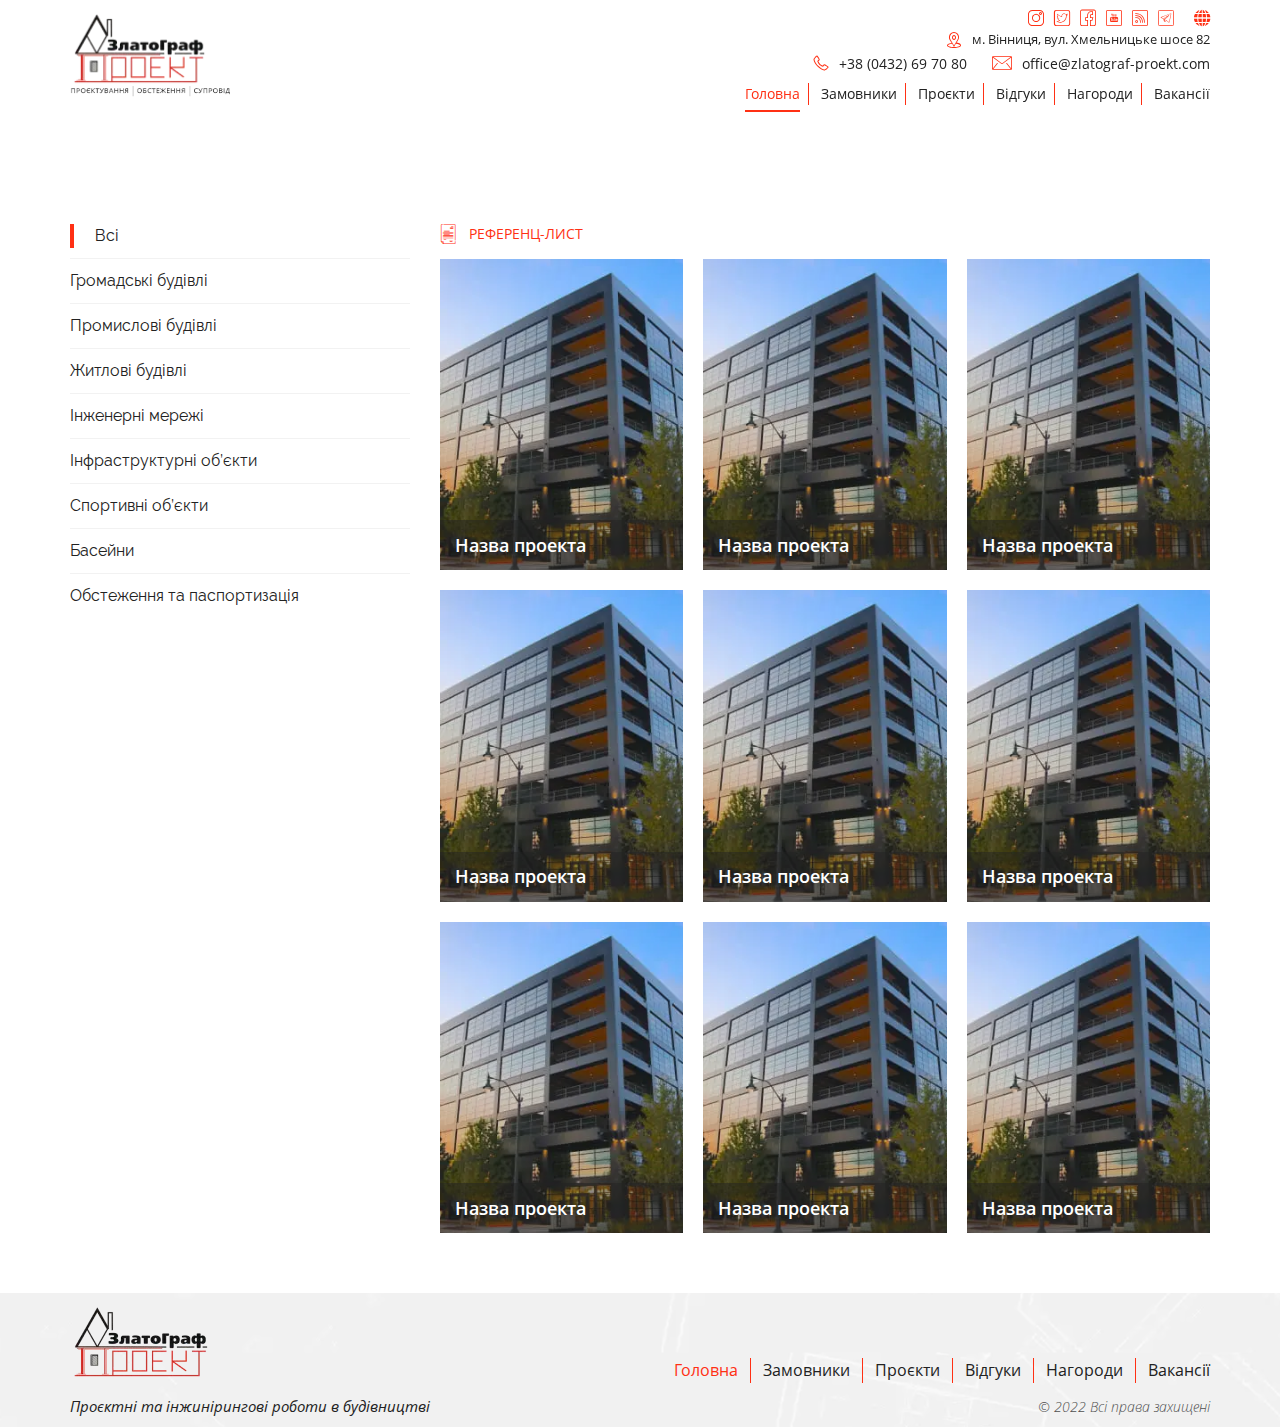
<file: projects.html>
<!DOCTYPE html>
<html lang="uk">

<head>
	<title>Проекти</title>
	<meta charset="UTF-8">
	<meta name="format-detection" content="telephone=no">
	<link rel="stylesheet" href="css/style.min.css?_v=20220609103208">
	<link rel="shortcut icon" href="favicon.ico">
	<!-- <meta name="robots" content="noindex, nofollow"> -->
	<meta name="viewport" content="width=device-width, initial-scale=1.0">
</head>

<body>
	<div class="wrapper">
		<header class="header">
			<div class="header__container">
				<a href="#" class="header__logo">
					<picture><source srcset="img/icons/logo-footer.webp" type="image/webp"><img src="img/icons/logo-footer.png?_v=1654759928919" alt="Логотип" class="header__logo-img"></picture>
					<picture><source srcset="img/icons/words.webp" type="image/webp"><img src="img/icons/words.png?_v=1654759928919" alt="" class="header__logo-words"></picture>
				</a>
				<div class="header__content">
					<div data-da=".menu__body,991.98" class="header__info info-header">
						<div class="info-header__social">
							<a href="#" class="info-header__link _icon-instagram"></a>
							<a href="#" class="info-header__link _icon-twitter"></a>
							<a href="#" class="info-header__link _icon-facebook"></a>
							<a href="#" class="info-header__link _icon-youtube"></a>
							<a href="#" class="info-header__link _icon-rss"></a>
							<a href="#" class="info-header__link">
								<img src="img/icons/telegram.svg?_v=1654759928919" alt="Телеграм">
							</a>
							<a href="#" class="info-header__link _icon-world"></a>
						</div>
						<a target="_blank" href="https://goo.gl/maps/7v3xJofsbMNApN8r8" class="info-header__location _icon-location">м. Вінниця, вул. Хмельницьке шосе 82</a>
						<div class="info-header__row">
							<a href="tel:+380432697080" class="info-header__call _icon-phone-call">+38 (0432) 69 70 80</a>
							<a href="mailto:office@zlatograf-proekt.com" class="info-header__email _icon-message">office@zlatograf-proekt.com</a>
						</div>
					</div>
					<div class="header__menu menu">
						<nav class="menu__body">
							<ul class="menu__list">
								<li class="menu__item"><a href="home.html" class="menu__link undefined(link==0){_active} _active">Головна</a></li>
								<li class="menu__item"><a href="#" class="menu__link">Замовники</a></li>
								<li class="menu__item"><a href="projects.html" class="menu__link undefined(link==1){_active}">Проєкти</a></li>
								<li class="menu__item"><a href="reviews.html" class="menu__link undefined(link==2){_active}">Відгуки</a></li>
								<li class="menu__item"><a href="#" class="menu__link">Нагороди</a></li>
								<li class="menu__item"><a href="vacancies.html" class="menu__link undefined(link==3){_active}">Вакансії</a></li>
							</ul>
						</nav>
					</div>
				</div>
				<button type="button" class="icon-menu"><span></span></button>
			</div>
		</header>
		<main class="page page-bg">
			<div class="page-blocks">
				<div class="page-blocks__container _tabs">
					<aside class="page-blocks__aside aside-page">
						<ul class="aside-page__nav">
							<li data-goto="tabs-content" data-goto-header class="aside-page__item _tabs-item _tab-active"><a href="#" class="aside-page__btn">Всі</a></li>
							<li data-goto="tabs-content" data-goto-header class="aside-page__item _tabs-item"><a href="#" class="aside-page__btn">Громадські будівлі</a></li>
							<li data-goto="tabs-content" data-goto-header class="aside-page__item _tabs-item"><a href="#" class="aside-page__btn">Промислові будівлі</a></li>
							<li data-goto="tabs-content" data-goto-header class="aside-page__item _tabs-item"><a href="#" class="aside-page__btn">Житлові будівлі</a></li>
							<li data-goto="tabs-content" data-goto-header class="aside-page__item _tabs-item"><a href="#" class="aside-page__btn">Інженерні мережі</a></li>
							<li data-goto="tabs-content" data-goto-header class="aside-page__item _tabs-item"><a href="#" class="aside-page__btn">Інфраструктурні об’єкти</a></li>
							<li data-goto="tabs-content" data-goto-header class="aside-page__item _tabs-item"><a href="#" class="aside-page__btn">Спортивні об’єкти</a></li>
							<li data-goto="tabs-content" data-goto-header class="aside-page__item _tabs-item"><a href="#" class="aside-page__btn">Басейни</a></li>
							<li data-goto="tabs-content" data-goto-header class="aside-page__item _tabs-item"><a href="#" class="aside-page__btn">Обстеження та паспортизація</a></li>
						</ul>
					</aside>
					<div id="tabs-content" class="page-blocks__body">
						<a href="#" class="page-blocks__list _icon-list">Референц-лист</a>
						<div class="page-blocks__items _tabs-block _active">
							<a href="#" class="work">
								<div class="work__img">
									<picture><source srcset="img/works/01.webp" type="image/webp"><img src="img/works/01.jpg?_v=1654759928919" alt="Проект"></picture>
								</div>
								<h4 class="work__title">Назва проекта</h4>
							</a>
							<a href="#" class="work">
								<div class="work__img">
									<picture><source srcset="img/works/01.webp" type="image/webp"><img src="img/works/01.jpg?_v=1654759928919" alt="Проект"></picture>
								</div>
								<h4 class="work__title">Назва проекта</h4>
							</a>
							<a href="#" class="work">
								<div class="work__img">
									<picture><source srcset="img/works/01.webp" type="image/webp"><img src="img/works/01.jpg?_v=1654759928919" alt="Проект"></picture>
								</div>
								<h4 class="work__title">Назва проекта</h4>
							</a>
							<a href="#" class="work">
								<div class="work__img">
									<picture><source srcset="img/works/01.webp" type="image/webp"><img src="img/works/01.jpg?_v=1654759928919" alt="Проект"></picture>
								</div>
								<h4 class="work__title">Назва проекта</h4>
							</a>
							<a href="#" class="work">
								<div class="work__img">
									<picture><source srcset="img/works/01.webp" type="image/webp"><img src="img/works/01.jpg?_v=1654759928919" alt="Проект"></picture>
								</div>
								<h4 class="work__title">Назва проекта</h4>
							</a>
							<a href="#" class="work">
								<div class="work__img">
									<picture><source srcset="img/works/01.webp" type="image/webp"><img src="img/works/01.jpg?_v=1654759928919" alt="Проект"></picture>
								</div>
								<h4 class="work__title">Назва проекта</h4>
							</a>
							<a href="#" class="work">
								<div class="work__img">
									<picture><source srcset="img/works/01.webp" type="image/webp"><img src="img/works/01.jpg?_v=1654759928919" alt="Проект"></picture>
								</div>
								<h4 class="work__title">Назва проекта</h4>
							</a>
							<a href="#" class="work">
								<div class="work__img">
									<picture><source srcset="img/works/01.webp" type="image/webp"><img src="img/works/01.jpg?_v=1654759928919" alt="Проект"></picture>
								</div>
								<h4 class="work__title">Назва проекта</h4>
							</a>
							<a href="#" class="work">
								<div class="work__img">
									<picture><source srcset="img/works/01.webp" type="image/webp"><img src="img/works/01.jpg?_v=1654759928919" alt="Проект"></picture>
								</div>
								<h4 class="work__title">Назва проекта</h4>
							</a>
						</div>
						<div class="page-blocks__items _tabs-block">
							<a href="#" class="work">
								<div class="work__img">
									<picture><source srcset="img/works/01.webp" type="image/webp"><img src="img/works/01.jpg?_v=1654759928919" alt="Проект"></picture>
								</div>
								<h4 class="work__title">Назва проекта</h4>
							</a>
							<a href="#" class="work">
								<div class="work__img">
									<picture><source srcset="img/works/01.webp" type="image/webp"><img src="img/works/01.jpg?_v=1654759928919" alt="Проект"></picture>
								</div>
								<h4 class="work__title">Назва проекта</h4>
							</a>
							<a href="#" class="work">
								<div class="work__img">
									<picture><source srcset="img/works/01.webp" type="image/webp"><img src="img/works/01.jpg?_v=1654759928919" alt="Проект"></picture>
								</div>
								<h4 class="work__title">Назва проекта</h4>
							</a>
						</div>
						<div class="page-blocks__items _tabs-block">
							<a href="#" class="work">
								<div class="work__img">
									<picture><source srcset="img/works/01.webp" type="image/webp"><img src="img/works/01.jpg?_v=1654759928919" alt="Проект"></picture>
								</div>
								<h4 class="work__title">Назва проекта</h4>
							</a>
							<a href="#" class="work">
								<div class="work__img">
									<picture><source srcset="img/works/01.webp" type="image/webp"><img src="img/works/01.jpg?_v=1654759928919" alt="Проект"></picture>
								</div>
								<h4 class="work__title">Назва проекта</h4>
							</a>
							<a href="#" class="work">
								<div class="work__img">
									<picture><source srcset="img/works/01.webp" type="image/webp"><img src="img/works/01.jpg?_v=1654759928919" alt="Проект"></picture>
								</div>
								<h4 class="work__title">Назва проекта</h4>
							</a>
							<a href="#" class="work">
								<div class="work__img">
									<picture><source srcset="img/works/01.webp" type="image/webp"><img src="img/works/01.jpg?_v=1654759928919" alt="Проект"></picture>
								</div>
								<h4 class="work__title">Назва проекта</h4>
							</a>
						</div>
						<div class="page-blocks__items _tabs-block">
							<a href="#" class="work">
								<div class="work__img">
									<picture><source srcset="img/works/01.webp" type="image/webp"><img src="img/works/01.jpg?_v=1654759928919" alt="Проект"></picture>
								</div>
								<h4 class="work__title">Назва проекта</h4>
							</a>
						</div>
						<div class="page-blocks__items _tabs-block">
							<a href="#" class="work">
								<div class="work__img">
									<picture><source srcset="img/works/01.webp" type="image/webp"><img src="img/works/01.jpg?_v=1654759928919" alt="Проект"></picture>
								</div>
								<h4 class="work__title">Назва проекта</h4>
							</a>
							<a href="#" class="work">
								<div class="work__img">
									<picture><source srcset="img/works/01.webp" type="image/webp"><img src="img/works/01.jpg?_v=1654759928919" alt="Проект"></picture>
								</div>
								<h4 class="work__title">Назва проекта</h4>
							</a>
							<a href="#" class="work">
								<div class="work__img">
									<picture><source srcset="img/works/01.webp" type="image/webp"><img src="img/works/01.jpg?_v=1654759928919" alt="Проект"></picture>
								</div>
								<h4 class="work__title">Назва проекта</h4>
							</a>
							<a href="#" class="work">
								<div class="work__img">
									<picture><source srcset="img/works/01.webp" type="image/webp"><img src="img/works/01.jpg?_v=1654759928919" alt="Проект"></picture>
								</div>
								<h4 class="work__title">Назва проекта</h4>
							</a>
							<a href="#" class="work">
								<div class="work__img">
									<picture><source srcset="img/works/01.webp" type="image/webp"><img src="img/works/01.jpg?_v=1654759928919" alt="Проект"></picture>
								</div>
								<h4 class="work__title">Назва проекта</h4>
							</a>
							<a href="#" class="work">
								<div class="work__img">
									<picture><source srcset="img/works/01.webp" type="image/webp"><img src="img/works/01.jpg?_v=1654759928919" alt="Проект"></picture>
								</div>
								<h4 class="work__title">Назва проекта</h4>
							</a>
							<a href="#" class="work">
								<div class="work__img">
									<picture><source srcset="img/works/01.webp" type="image/webp"><img src="img/works/01.jpg?_v=1654759928919" alt="Проект"></picture>
								</div>
								<h4 class="work__title">Назва проекта</h4>
							</a>
							<a href="#" class="work">
								<div class="work__img">
									<picture><source srcset="img/works/01.webp" type="image/webp"><img src="img/works/01.jpg?_v=1654759928919" alt="Проект"></picture>
								</div>
								<h4 class="work__title">Назва проекта</h4>
							</a>
							<a href="#" class="work">
								<div class="work__img">
									<picture><source srcset="img/works/01.webp" type="image/webp"><img src="img/works/01.jpg?_v=1654759928919" alt="Проект"></picture>
								</div>
								<h4 class="work__title">Назва проекта</h4>
							</a>
						</div>
						<div class="page-blocks__items _tabs-block">
							<a href="#" class="work">
								<div class="work__img">
									<picture><source srcset="img/works/01.webp" type="image/webp"><img src="img/works/01.jpg?_v=1654759928919" alt="Проект"></picture>
								</div>
								<h4 class="work__title">Назва проекта</h4>
							</a>
							<a href="#" class="work">
								<div class="work__img">
									<picture><source srcset="img/works/01.webp" type="image/webp"><img src="img/works/01.jpg?_v=1654759928919" alt="Проект"></picture>
								</div>
								<h4 class="work__title">Назва проекта</h4>
							</a>
							<a href="#" class="work">
								<div class="work__img">
									<picture><source srcset="img/works/01.webp" type="image/webp"><img src="img/works/01.jpg?_v=1654759928919" alt="Проект"></picture>
								</div>
								<h4 class="work__title">Назва проекта</h4>
							</a>
							<a href="#" class="work">
								<div class="work__img">
									<picture><source srcset="img/works/01.webp" type="image/webp"><img src="img/works/01.jpg?_v=1654759928919" alt="Проект"></picture>
								</div>
								<h4 class="work__title">Назва проекта</h4>
							</a>
							<a href="#" class="work">
								<div class="work__img">
									<picture><source srcset="img/works/01.webp" type="image/webp"><img src="img/works/01.jpg?_v=1654759928919" alt="Проект"></picture>
								</div>
								<h4 class="work__title">Назва проекта</h4>
							</a>
							<a href="#" class="work">
								<div class="work__img">
									<picture><source srcset="img/works/01.webp" type="image/webp"><img src="img/works/01.jpg?_v=1654759928919" alt="Проект"></picture>
								</div>
								<h4 class="work__title">Назва проекта</h4>
							</a>
							<a href="#" class="work">
								<div class="work__img">
									<picture><source srcset="img/works/01.webp" type="image/webp"><img src="img/works/01.jpg?_v=1654759928919" alt="Проект"></picture>
								</div>
								<h4 class="work__title">Назва проекта</h4>
							</a>
							<a href="#" class="work">
								<div class="work__img">
									<picture><source srcset="img/works/01.webp" type="image/webp"><img src="img/works/01.jpg?_v=1654759928919" alt="Проект"></picture>
								</div>
								<h4 class="work__title">Назва проекта</h4>
							</a>
							<a href="#" class="work">
								<div class="work__img">
									<picture><source srcset="img/works/01.webp" type="image/webp"><img src="img/works/01.jpg?_v=1654759928919" alt="Проект"></picture>
								</div>
								<h4 class="work__title">Назва проекта</h4>
							</a>
						</div>
						<div class="page-blocks__items _tabs-block">
							<a href="#" class="work">
								<div class="work__img">
									<picture><source srcset="img/works/01.webp" type="image/webp"><img src="img/works/01.jpg?_v=1654759928919" alt="Проект"></picture>
								</div>
								<h4 class="work__title">Назва проекта</h4>
							</a>
							<a href="#" class="work">
								<div class="work__img">
									<picture><source srcset="img/works/01.webp" type="image/webp"><img src="img/works/01.jpg?_v=1654759928919" alt="Проект"></picture>
								</div>
								<h4 class="work__title">Назва проекта</h4>
							</a>
							<a href="#" class="work">
								<div class="work__img">
									<picture><source srcset="img/works/01.webp" type="image/webp"><img src="img/works/01.jpg?_v=1654759928919" alt="Проект"></picture>
								</div>
								<h4 class="work__title">Назва проекта</h4>
							</a>
							<a href="#" class="work">
								<div class="work__img">
									<picture><source srcset="img/works/01.webp" type="image/webp"><img src="img/works/01.jpg?_v=1654759928919" alt="Проект"></picture>
								</div>
								<h4 class="work__title">Назва проекта</h4>
							</a>
							<a href="#" class="work">
								<div class="work__img">
									<picture><source srcset="img/works/01.webp" type="image/webp"><img src="img/works/01.jpg?_v=1654759928919" alt="Проект"></picture>
								</div>
								<h4 class="work__title">Назва проекта</h4>
							</a>
							<a href="#" class="work">
								<div class="work__img">
									<picture><source srcset="img/works/01.webp" type="image/webp"><img src="img/works/01.jpg?_v=1654759928919" alt="Проект"></picture>
								</div>
								<h4 class="work__title">Назва проекта</h4>
							</a>
							<a href="#" class="work">
								<div class="work__img">
									<picture><source srcset="img/works/01.webp" type="image/webp"><img src="img/works/01.jpg?_v=1654759928919" alt="Проект"></picture>
								</div>
								<h4 class="work__title">Назва проекта</h4>
							</a>
							<a href="#" class="work">
								<div class="work__img">
									<picture><source srcset="img/works/01.webp" type="image/webp"><img src="img/works/01.jpg?_v=1654759928919" alt="Проект"></picture>
								</div>
								<h4 class="work__title">Назва проекта</h4>
							</a>
							<a href="#" class="work">
								<div class="work__img">
									<picture><source srcset="img/works/01.webp" type="image/webp"><img src="img/works/01.jpg?_v=1654759928919" alt="Проект"></picture>
								</div>
								<h4 class="work__title">Назва проекта</h4>
							</a>
						</div>
						<div class="page-blocks__items _tabs-block">
							<a href="#" class="work">
								<div class="work__img">
									<picture><source srcset="img/works/01.webp" type="image/webp"><img src="img/works/01.jpg?_v=1654759928919" alt="Проект"></picture>
								</div>
								<h4 class="work__title">Назва проекта</h4>
							</a>
							<a href="#" class="work">
								<div class="work__img">
									<picture><source srcset="img/works/01.webp" type="image/webp"><img src="img/works/01.jpg?_v=1654759928919" alt="Проект"></picture>
								</div>
								<h4 class="work__title">Назва проекта</h4>
							</a>
							<a href="#" class="work">
								<div class="work__img">
									<picture><source srcset="img/works/01.webp" type="image/webp"><img src="img/works/01.jpg?_v=1654759928919" alt="Проект"></picture>
								</div>
								<h4 class="work__title">Назва проекта</h4>
							</a>
							<a href="#" class="work">
								<div class="work__img">
									<picture><source srcset="img/works/01.webp" type="image/webp"><img src="img/works/01.jpg?_v=1654759928919" alt="Проект"></picture>
								</div>
								<h4 class="work__title">Назва проекта</h4>
							</a>
							<a href="#" class="work">
								<div class="work__img">
									<picture><source srcset="img/works/01.webp" type="image/webp"><img src="img/works/01.jpg?_v=1654759928919" alt="Проект"></picture>
								</div>
								<h4 class="work__title">Назва проекта</h4>
							</a>
							<a href="#" class="work">
								<div class="work__img">
									<picture><source srcset="img/works/01.webp" type="image/webp"><img src="img/works/01.jpg?_v=1654759928919" alt="Проект"></picture>
								</div>
								<h4 class="work__title">Назва проекта</h4>
							</a>
							<a href="#" class="work">
								<div class="work__img">
									<picture><source srcset="img/works/01.webp" type="image/webp"><img src="img/works/01.jpg?_v=1654759928919" alt="Проект"></picture>
								</div>
								<h4 class="work__title">Назва проекта</h4>
							</a>
							<a href="#" class="work">
								<div class="work__img">
									<picture><source srcset="img/works/01.webp" type="image/webp"><img src="img/works/01.jpg?_v=1654759928919" alt="Проект"></picture>
								</div>
								<h4 class="work__title">Назва проекта</h4>
							</a>
							<a href="#" class="work">
								<div class="work__img">
									<picture><source srcset="img/works/01.webp" type="image/webp"><img src="img/works/01.jpg?_v=1654759928919" alt="Проект"></picture>
								</div>
								<h4 class="work__title">Назва проекта</h4>
							</a>
						</div>
						<div class="page-blocks__items _tabs-block">
							<a href="#" class="work">
								<div class="work__img">
									<picture><source srcset="img/works/01.webp" type="image/webp"><img src="img/works/01.jpg?_v=1654759928919" alt="Проект"></picture>
								</div>
								<h4 class="work__title">Назва проекта</h4>
							</a>
							<a href="#" class="work">
								<div class="work__img">
									<picture><source srcset="img/works/01.webp" type="image/webp"><img src="img/works/01.jpg?_v=1654759928919" alt="Проект"></picture>
								</div>
								<h4 class="work__title">Назва проекта</h4>
							</a>
							<a href="#" class="work">
								<div class="work__img">
									<picture><source srcset="img/works/01.webp" type="image/webp"><img src="img/works/01.jpg?_v=1654759928919" alt="Проект"></picture>
								</div>
								<h4 class="work__title">Назва проекта</h4>
							</a>
							<a href="#" class="work">
								<div class="work__img">
									<picture><source srcset="img/works/01.webp" type="image/webp"><img src="img/works/01.jpg?_v=1654759928919" alt="Проект"></picture>
								</div>
								<h4 class="work__title">Назва проекта</h4>
							</a>
							<a href="#" class="work">
								<div class="work__img">
									<picture><source srcset="img/works/01.webp" type="image/webp"><img src="img/works/01.jpg?_v=1654759928919" alt="Проект"></picture>
								</div>
								<h4 class="work__title">Назва проекта</h4>
							</a>
							<a href="#" class="work">
								<div class="work__img">
									<picture><source srcset="img/works/01.webp" type="image/webp"><img src="img/works/01.jpg?_v=1654759928919" alt="Проект"></picture>
								</div>
								<h4 class="work__title">Назва проекта</h4>
							</a>
							<a href="#" class="work">
								<div class="work__img">
									<picture><source srcset="img/works/01.webp" type="image/webp"><img src="img/works/01.jpg?_v=1654759928919" alt="Проект"></picture>
								</div>
								<h4 class="work__title">Назва проекта</h4>
							</a>
							<a href="#" class="work">
								<div class="work__img">
									<picture><source srcset="img/works/01.webp" type="image/webp"><img src="img/works/01.jpg?_v=1654759928919" alt="Проект"></picture>
								</div>
								<h4 class="work__title">Назва проекта</h4>
							</a>
							<a href="#" class="work">
								<div class="work__img">
									<picture><source srcset="img/works/01.webp" type="image/webp"><img src="img/works/01.jpg?_v=1654759928919" alt="Проект"></picture>
								</div>
								<h4 class="work__title">Назва проекта</h4>
							</a>
						</div>
					</div>
				</div>
			</div>
		</main>
		<footer class="footer">
			<div class="footer__container">
				<div class="footer__actions">
					<a href="#" class="footer__logo">
						<picture><source srcset="img/icons/logo-footer.webp" type="image/webp"><img src="img/icons/logo-footer.png?_v=1654759928919" alt="Логотип"></picture>
					</a>
					<nav class="footer__menu menu-footer">
						<ul class="menu-footer__list">
							<li class="menu-footer__item"><a href="home.html" class="menu-footer__link _active">Головна</a></li>
							<li class="menu-footer__item"><a href="#" class="menu-footer__link">Замовники</a></li>
							<li class="menu-footer__item"><a href="projects.html" class="menu-footer__link">Проєкти</a></li>
							<li class="menu-footer__item"><a href="reviews.html" class="menu-footer__link">Відгуки</a></li>
							<li class="menu-footer__item"><a href="#" class="menu-footer__link">Нагороди</a></li>
							<li class="menu-footer__item"><a href="vacancies.html" class="menu-footer__link">Вакансії</a></li>
						</ul>
					</nav>
				</div>
				<div class="footer__content">
					<p data-da=".footer__actions, 550,1" class="footer__text">Проєктні та інжинірингові роботи в будівництві</p>
					<p class="footer__copy">© 2022 Всі права захищені</p>
				</div>
			</div>
		</footer>
	</div>
	<script src="js/app.min.js?_v=20220609103208"></script>
</body>

</html>
</file>
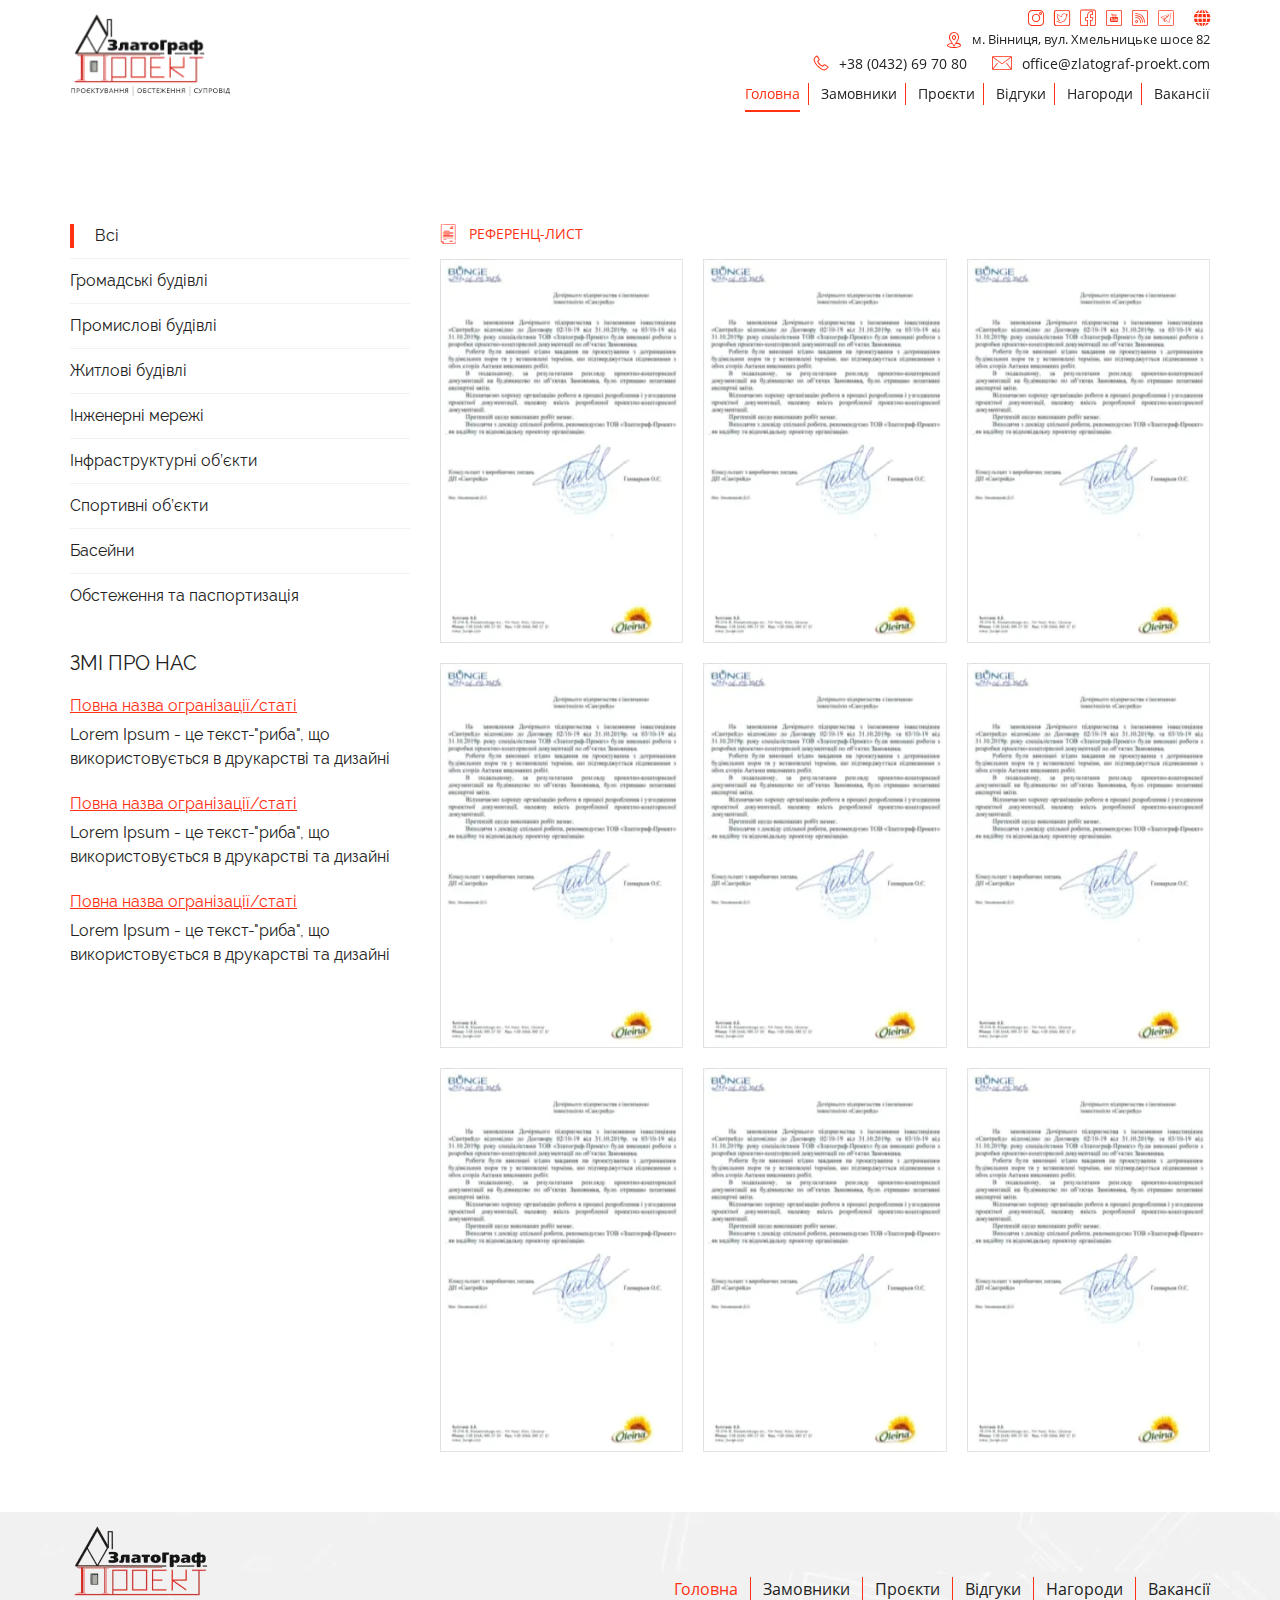
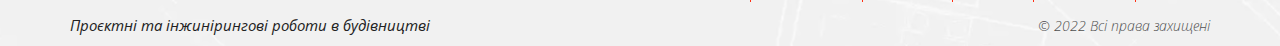
<file: reviews.html>
<!DOCTYPE html>
<html lang="uk">

<head>
	<title>Відгуки</title>
	<meta charset="UTF-8">
	<meta name="format-detection" content="telephone=no">
	<link rel="stylesheet" href="css/style.min.css?_v=20220609103208">
	<link rel="shortcut icon" href="favicon.ico">
	<!-- <meta name="robots" content="noindex, nofollow"> -->
	<meta name="viewport" content="width=device-width, initial-scale=1.0">
</head>

<body>
	<div class="wrapper">
		<header class="header">
			<div class="header__container">
				<a href="#" class="header__logo">
					<picture><source srcset="img/icons/logo-footer.webp" type="image/webp"><img src="img/icons/logo-footer.png?_v=1654759928919" alt="Логотип" class="header__logo-img"></picture>
					<picture><source srcset="img/icons/words.webp" type="image/webp"><img src="img/icons/words.png?_v=1654759928919" alt="" class="header__logo-words"></picture>
				</a>
				<div class="header__content">
					<div data-da=".menu__body,991.98" class="header__info info-header">
						<div class="info-header__social">
							<a href="#" class="info-header__link _icon-instagram"></a>
							<a href="#" class="info-header__link _icon-twitter"></a>
							<a href="#" class="info-header__link _icon-facebook"></a>
							<a href="#" class="info-header__link _icon-youtube"></a>
							<a href="#" class="info-header__link _icon-rss"></a>
							<a href="#" class="info-header__link">
								<img src="img/icons/telegram.svg?_v=1654759928919" alt="Телеграм">
							</a>
							<a href="#" class="info-header__link _icon-world"></a>
						</div>
						<a target="_blank" href="https://goo.gl/maps/7v3xJofsbMNApN8r8" class="info-header__location _icon-location">м. Вінниця, вул. Хмельницьке шосе 82</a>
						<div class="info-header__row">
							<a href="tel:+380432697080" class="info-header__call _icon-phone-call">+38 (0432) 69 70 80</a>
							<a href="mailto:office@zlatograf-proekt.com" class="info-header__email _icon-message">office@zlatograf-proekt.com</a>
						</div>
					</div>
					<div class="header__menu menu">
						<nav class="menu__body">
							<ul class="menu__list">
								<li class="menu__item"><a href="home.html" class="menu__link undefined(link==0){_active} _active">Головна</a></li>
								<li class="menu__item"><a href="#" class="menu__link">Замовники</a></li>
								<li class="menu__item"><a href="projects.html" class="menu__link undefined(link==1){_active}">Проєкти</a></li>
								<li class="menu__item"><a href="reviews.html" class="menu__link undefined(link==2){_active}">Відгуки</a></li>
								<li class="menu__item"><a href="#" class="menu__link">Нагороди</a></li>
								<li class="menu__item"><a href="vacancies.html" class="menu__link undefined(link==3){_active}">Вакансії</a></li>
							</ul>
						</nav>
					</div>
				</div>
				<button type="button" class="icon-menu"><span></span></button>
			</div>
		</header>
		<main class="page page-bg">
			<div class="page-blocks">
				<div class="page-blocks__container _tabs">
					<aside class="page-blocks__aside aside-page">
						<ul class="aside-page__nav">
							<li data-goto="tabs-content" data-goto-header class="aside-page__item _tabs-item _tab-active"><a href="#" class="aside-page__btn">Всі</a></li>
							<li data-goto="tabs-content" data-goto-header class="aside-page__item _tabs-item"><a href="#" class="aside-page__btn">Громадські будівлі</a></li>
							<li data-goto="tabs-content" data-goto-header class="aside-page__item _tabs-item"><a href="#" class="aside-page__btn">Промислові будівлі</a></li>
							<li data-goto="tabs-content" data-goto-header class="aside-page__item _tabs-item"><a href="#" class="aside-page__btn">Житлові будівлі</a></li>
							<li data-goto="tabs-content" data-goto-header class="aside-page__item _tabs-item"><a href="#" class="aside-page__btn">Інженерні мережі</a></li>
							<li data-goto="tabs-content" data-goto-header class="aside-page__item _tabs-item"><a href="#" class="aside-page__btn">Інфраструктурні об’єкти</a></li>
							<li data-goto="tabs-content" data-goto-header class="aside-page__item _tabs-item"><a href="#" class="aside-page__btn">Спортивні об’єкти</a></li>
							<li data-goto="tabs-content" data-goto-header class="aside-page__item _tabs-item"><a href="#" class="aside-page__btn">Басейни</a></li>
							<li data-goto="tabs-content" data-goto-header class="aside-page__item _tabs-item"><a href="#" class="aside-page__btn">Обстеження та паспортизація</a></li>
						</ul>
						<div data-da=".page-blocks__container, 767.98" class="aside-page__news news-page">
							<div class="news-page__caption">Змі про нас</div>
							<div class="news-page__body">
								<div class="news-page__item">
									<h5 class="news-page__title">Повна назва огранізації/статі</h5>
									<div class="news-page__text">Lorem Ipsum - це текст-"риба", що використовується в друкарстві
										та дизайні</div>
								</div>
								<div class="news-page__item">
									<h5 class="news-page__title">Повна назва огранізації/статі</h5>
									<div class="news-page__text">Lorem Ipsum - це текст-"риба", що використовується в друкарстві
										та дизайні</div>
								</div>
								<div class="news-page__item">
									<h5 class="news-page__title">Повна назва огранізації/статі</h5>
									<div class="news-page__text">Lorem Ipsum - це текст-"риба", що використовується в друкарстві
										та дизайні</div>
								</div>
							</div>
						</div>
					</aside>
					<div id="tabs-content" class="page-blocks__body">
						<a href="#" class="page-blocks__list _icon-list">Референц-лист</a>
						<div class="page-blocks__items _tabs-block _active">
							<div class="page-blocks__item">
								<picture><source srcset="img/about/01.webp" type="image/webp"><img src="img/about/01.jpg?_v=1654759928919" alt=""></picture>
							</div>
							<div class="page-blocks__item">
								<picture><source srcset="img/about/01.webp" type="image/webp"><img src="img/about/01.jpg?_v=1654759928919" alt=""></picture>
							</div>
							<div class="page-blocks__item">
								<picture><source srcset="img/about/01.webp" type="image/webp"><img src="img/about/01.jpg?_v=1654759928919" alt=""></picture>
							</div>
							<div class="page-blocks__item">
								<picture><source srcset="img/about/01.webp" type="image/webp"><img src="img/about/01.jpg?_v=1654759928919" alt=""></picture>
							</div>
							<div class="page-blocks__item">
								<picture><source srcset="img/about/01.webp" type="image/webp"><img src="img/about/01.jpg?_v=1654759928919" alt=""></picture>
							</div>
							<div class="page-blocks__item">
								<picture><source srcset="img/about/01.webp" type="image/webp"><img src="img/about/01.jpg?_v=1654759928919" alt=""></picture>
							</div>
							<div class="page-blocks__item">
								<picture><source srcset="img/about/01.webp" type="image/webp"><img src="img/about/01.jpg?_v=1654759928919" alt=""></picture>
							</div>
							<div class="page-blocks__item">
								<picture><source srcset="img/about/01.webp" type="image/webp"><img src="img/about/01.jpg?_v=1654759928919" alt=""></picture>
							</div>
							<div class="page-blocks__item">
								<picture><source srcset="img/about/01.webp" type="image/webp"><img src="img/about/01.jpg?_v=1654759928919" alt=""></picture>
							</div>
						</div>
						<div class="page-blocks__items _tabs-block">
							<div class="page-blocks__item">
								<picture><source srcset="img/about/01.webp" type="image/webp"><img src="img/about/01.jpg?_v=1654759928919" alt=""></picture>
							</div>
							<div class="page-blocks__item">
								<picture><source srcset="img/about/01.webp" type="image/webp"><img src="img/about/01.jpg?_v=1654759928919" alt=""></picture>
							</div>
						</div>
						<div class="page-blocks__items _tabs-block">
							<div class="page-blocks__item">
								<picture><source srcset="img/about/01.webp" type="image/webp"><img src="img/about/01.jpg?_v=1654759928919" alt=""></picture>
							</div>
							<div class="page-blocks__item">
								<picture><source srcset="img/about/01.webp" type="image/webp"><img src="img/about/01.jpg?_v=1654759928919" alt=""></picture>
							</div>
							<div class="page-blocks__item">
								<picture><source srcset="img/about/01.webp" type="image/webp"><img src="img/about/01.jpg?_v=1654759928919" alt=""></picture>
							</div>
							<div class="page-blocks__item">
								<picture><source srcset="img/about/01.webp" type="image/webp"><img src="img/about/01.jpg?_v=1654759928919" alt=""></picture>
							</div>
						</div>
						<div class="page-blocks__items _tabs-block">
							<div class="page-blocks__item">
								<picture><source srcset="img/about/01.webp" type="image/webp"><img src="img/about/01.jpg?_v=1654759928919" alt=""></picture>
							</div>
							<div class="page-blocks__item">
								<picture><source srcset="img/about/01.webp" type="image/webp"><img src="img/about/01.jpg?_v=1654759928919" alt=""></picture>
							</div>
							<div class="page-blocks__item">
								<picture><source srcset="img/about/01.webp" type="image/webp"><img src="img/about/01.jpg?_v=1654759928919" alt=""></picture>
							</div>
						</div>
						<div class="page-blocks__items _tabs-block">
							<div class="page-blocks__item">
								<picture><source srcset="img/about/01.webp" type="image/webp"><img src="img/about/01.jpg?_v=1654759928919" alt=""></picture>
							</div>
							<div class="page-blocks__item">
								<picture><source srcset="img/about/01.webp" type="image/webp"><img src="img/about/01.jpg?_v=1654759928919" alt=""></picture>
							</div>
							<div class="page-blocks__item">
								<picture><source srcset="img/about/01.webp" type="image/webp"><img src="img/about/01.jpg?_v=1654759928919" alt=""></picture>
							</div>
							<div class="page-blocks__item">
								<picture><source srcset="img/about/01.webp" type="image/webp"><img src="img/about/01.jpg?_v=1654759928919" alt=""></picture>
							</div>
						</div>
						<div class="page-blocks__items _tabs-block">
							<div class="page-blocks__item">
								<picture><source srcset="img/about/01.webp" type="image/webp"><img src="img/about/01.jpg?_v=1654759928919" alt=""></picture>
							</div>
							<div class="page-blocks__item">
								<picture><source srcset="img/about/01.webp" type="image/webp"><img src="img/about/01.jpg?_v=1654759928919" alt=""></picture>
							</div>
							<div class="page-blocks__item">
								<picture><source srcset="img/about/01.webp" type="image/webp"><img src="img/about/01.jpg?_v=1654759928919" alt=""></picture>
							</div>
							<div class="page-blocks__item">
								<picture><source srcset="img/about/01.webp" type="image/webp"><img src="img/about/01.jpg?_v=1654759928919" alt=""></picture>
							</div>
							<div class="page-blocks__item">
								<picture><source srcset="img/about/01.webp" type="image/webp"><img src="img/about/01.jpg?_v=1654759928919" alt=""></picture>
							</div>
							<div class="page-blocks__item">
								<picture><source srcset="img/about/01.webp" type="image/webp"><img src="img/about/01.jpg?_v=1654759928919" alt=""></picture>
							</div>
							<div class="page-blocks__item">
								<picture><source srcset="img/about/01.webp" type="image/webp"><img src="img/about/01.jpg?_v=1654759928919" alt=""></picture>
							</div>
							<div class="page-blocks__item">
								<picture><source srcset="img/about/01.webp" type="image/webp"><img src="img/about/01.jpg?_v=1654759928919" alt=""></picture>
							</div>
							<div class="page-blocks__item">
								<picture><source srcset="img/about/01.webp" type="image/webp"><img src="img/about/01.jpg?_v=1654759928919" alt=""></picture>
							</div>
						</div>
						<div class="page-blocks__items _tabs-block">
							<div class="page-blocks__item">
								<picture><source srcset="img/about/01.webp" type="image/webp"><img src="img/about/01.jpg?_v=1654759928919" alt=""></picture>
							</div>
							<div class="page-blocks__item">
								<picture><source srcset="img/about/01.webp" type="image/webp"><img src="img/about/01.jpg?_v=1654759928919" alt=""></picture>
							</div>
							<div class="page-blocks__item">
								<picture><source srcset="img/about/01.webp" type="image/webp"><img src="img/about/01.jpg?_v=1654759928919" alt=""></picture>
							</div>
							<div class="page-blocks__item">
								<picture><source srcset="img/about/01.webp" type="image/webp"><img src="img/about/01.jpg?_v=1654759928919" alt=""></picture>
							</div>
							<div class="page-blocks__item">
								<picture><source srcset="img/about/01.webp" type="image/webp"><img src="img/about/01.jpg?_v=1654759928919" alt=""></picture>
							</div>
							<div class="page-blocks__item">
								<picture><source srcset="img/about/01.webp" type="image/webp"><img src="img/about/01.jpg?_v=1654759928919" alt=""></picture>
							</div>
							<div class="page-blocks__item">
								<picture><source srcset="img/about/01.webp" type="image/webp"><img src="img/about/01.jpg?_v=1654759928919" alt=""></picture>
							</div>
							<div class="page-blocks__item">
								<picture><source srcset="img/about/01.webp" type="image/webp"><img src="img/about/01.jpg?_v=1654759928919" alt=""></picture>
							</div>
							<div class="page-blocks__item">
								<picture><source srcset="img/about/01.webp" type="image/webp"><img src="img/about/01.jpg?_v=1654759928919" alt=""></picture>
							</div>
						</div>
						<div class="page-blocks__items _tabs-block">
							<div class="page-blocks__item">
								<picture><source srcset="img/about/01.webp" type="image/webp"><img src="img/about/01.jpg?_v=1654759928919" alt=""></picture>
							</div>
							<div class="page-blocks__item">
								<picture><source srcset="img/about/01.webp" type="image/webp"><img src="img/about/01.jpg?_v=1654759928919" alt=""></picture>
							</div>
							<div class="page-blocks__item">
								<picture><source srcset="img/about/01.webp" type="image/webp"><img src="img/about/01.jpg?_v=1654759928919" alt=""></picture>
							</div>
							<div class="page-blocks__item">
								<picture><source srcset="img/about/01.webp" type="image/webp"><img src="img/about/01.jpg?_v=1654759928919" alt=""></picture>
							</div>
							<div class="page-blocks__item">
								<picture><source srcset="img/about/01.webp" type="image/webp"><img src="img/about/01.jpg?_v=1654759928919" alt=""></picture>
							</div>
							<div class="page-blocks__item">
								<picture><source srcset="img/about/01.webp" type="image/webp"><img src="img/about/01.jpg?_v=1654759928919" alt=""></picture>
							</div>
							<div class="page-blocks__item">
								<picture><source srcset="img/about/01.webp" type="image/webp"><img src="img/about/01.jpg?_v=1654759928919" alt=""></picture>
							</div>
							<div class="page-blocks__item">
								<picture><source srcset="img/about/01.webp" type="image/webp"><img src="img/about/01.jpg?_v=1654759928919" alt=""></picture>
							</div>
							<div class="page-blocks__item">
								<picture><source srcset="img/about/01.webp" type="image/webp"><img src="img/about/01.jpg?_v=1654759928919" alt=""></picture>
							</div>
						</div>
						<div class="page-blocks__items _tabs-block">
							<div class="page-blocks__item">
								<picture><source srcset="img/about/01.webp" type="image/webp"><img src="img/about/01.jpg?_v=1654759928919" alt=""></picture>
							</div>
							<div class="page-blocks__item">
								<picture><source srcset="img/about/01.webp" type="image/webp"><img src="img/about/01.jpg?_v=1654759928919" alt=""></picture>
							</div>
							<div class="page-blocks__item">
								<picture><source srcset="img/about/01.webp" type="image/webp"><img src="img/about/01.jpg?_v=1654759928919" alt=""></picture>
							</div>
							<div class="page-blocks__item">
								<picture><source srcset="img/about/01.webp" type="image/webp"><img src="img/about/01.jpg?_v=1654759928919" alt=""></picture>
							</div>
							<div class="page-blocks__item">
								<picture><source srcset="img/about/01.webp" type="image/webp"><img src="img/about/01.jpg?_v=1654759928919" alt=""></picture>
							</div>
							<div class="page-blocks__item">
								<picture><source srcset="img/about/01.webp" type="image/webp"><img src="img/about/01.jpg?_v=1654759928919" alt=""></picture>
							</div>
							<div class="page-blocks__item">
								<picture><source srcset="img/about/01.webp" type="image/webp"><img src="img/about/01.jpg?_v=1654759928919" alt=""></picture>
							</div>
							<div class="page-blocks__item">
								<picture><source srcset="img/about/01.webp" type="image/webp"><img src="img/about/01.jpg?_v=1654759928919" alt=""></picture>
							</div>
							<div class="page-blocks__item">
								<picture><source srcset="img/about/01.webp" type="image/webp"><img src="img/about/01.jpg?_v=1654759928919" alt=""></picture>
							</div>
						</div>
					</div>
				</div>
			</div>
	</div>
	</main>
	<footer class="footer">
		<div class="footer__container">
			<div class="footer__actions">
				<a href="#" class="footer__logo">
					<picture><source srcset="img/icons/logo-footer.webp" type="image/webp"><img src="img/icons/logo-footer.png?_v=1654759928919" alt="Логотип"></picture>
				</a>
				<nav class="footer__menu menu-footer">
					<ul class="menu-footer__list">
						<li class="menu-footer__item"><a href="home.html" class="menu-footer__link _active">Головна</a></li>
						<li class="menu-footer__item"><a href="#" class="menu-footer__link">Замовники</a></li>
						<li class="menu-footer__item"><a href="projects.html" class="menu-footer__link">Проєкти</a></li>
						<li class="menu-footer__item"><a href="reviews.html" class="menu-footer__link">Відгуки</a></li>
						<li class="menu-footer__item"><a href="#" class="menu-footer__link">Нагороди</a></li>
						<li class="menu-footer__item"><a href="vacancies.html" class="menu-footer__link">Вакансії</a></li>
					</ul>
				</nav>
			</div>
			<div class="footer__content">
				<p data-da=".footer__actions, 550,1" class="footer__text">Проєктні та інжинірингові роботи в будівництві</p>
				<p class="footer__copy">© 2022 Всі права захищені</p>
			</div>
		</div>
	</footer>
	</div>
	<script src="js/app.min.js?_v=20220609103208"></script>
</body>

</html>
</file>
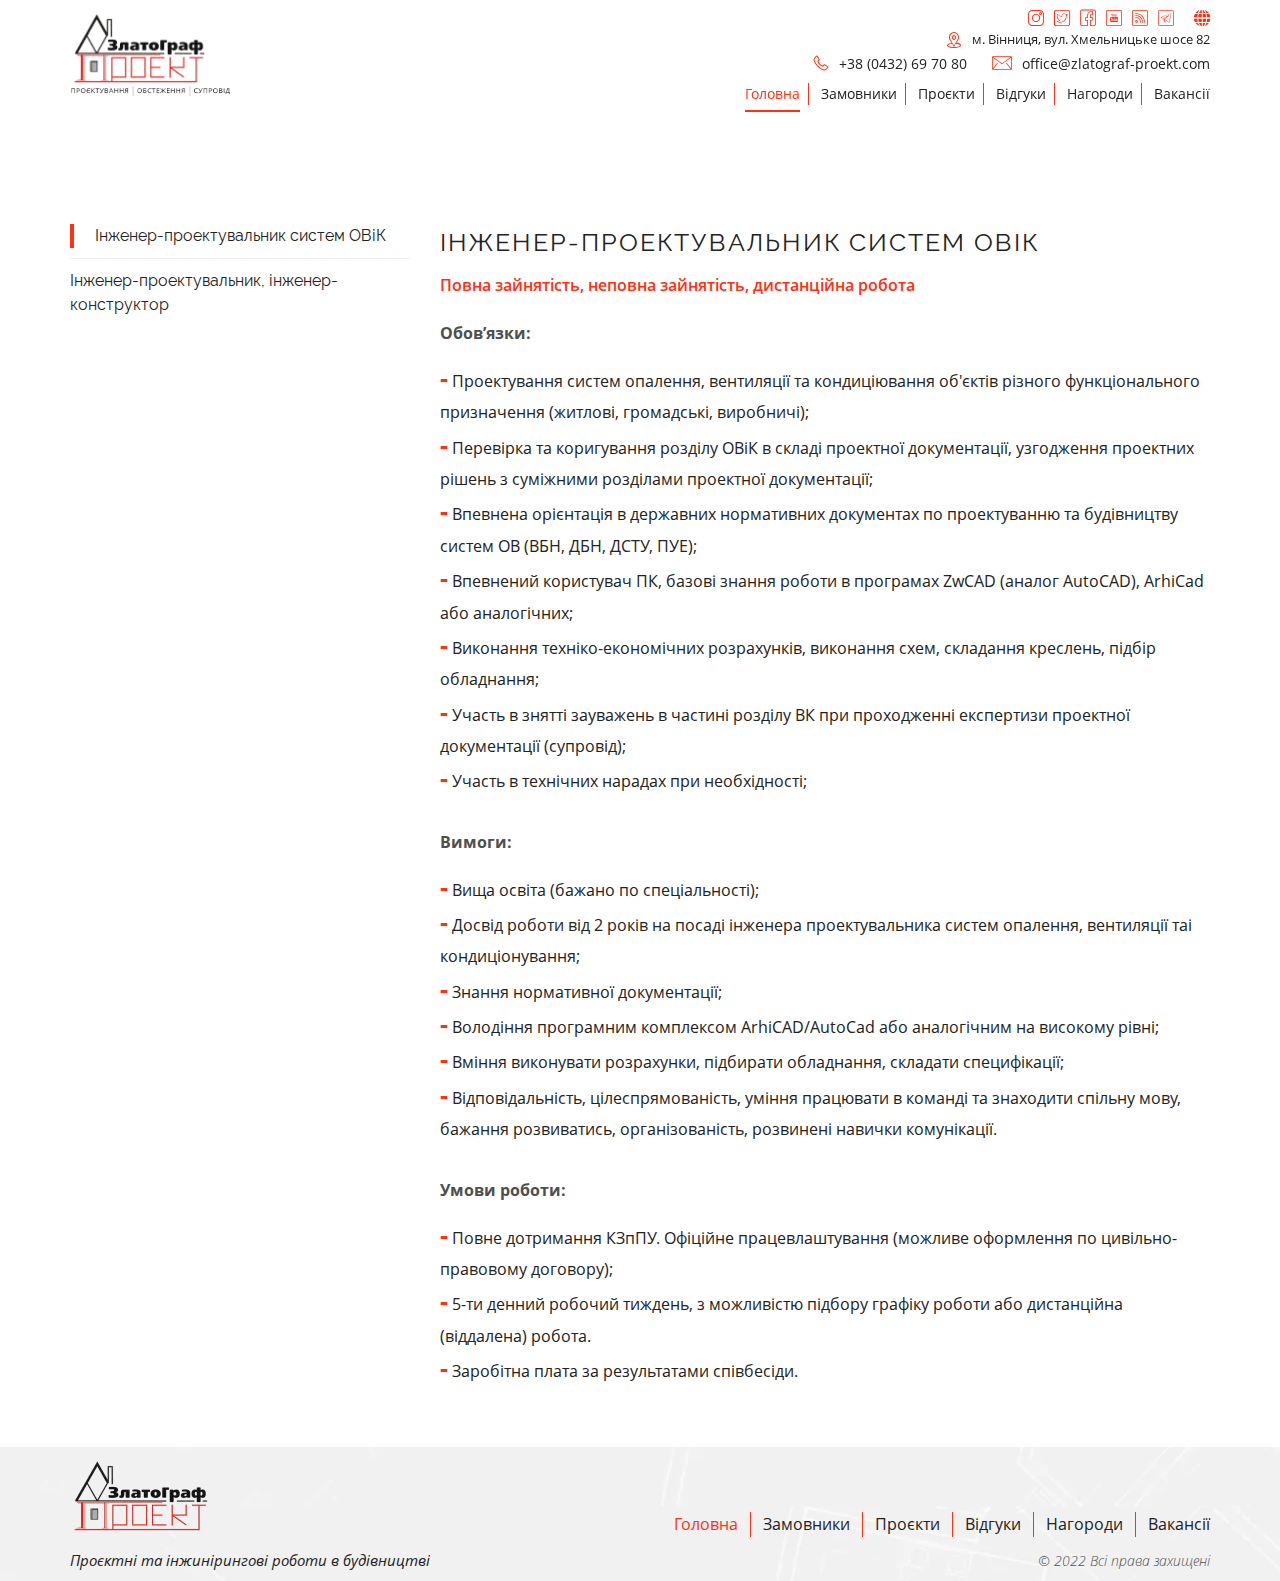
<file: vacancies.html>
<!DOCTYPE html>
<html lang="uk">

<head>
	<title>Вакансії</title>
	<meta charset="UTF-8">
	<meta name="format-detection" content="telephone=no">
	<link rel="stylesheet" href="css/style.min.css?_v=20220609103208">
	<link rel="shortcut icon" href="favicon.ico">
	<!-- <meta name="robots" content="noindex, nofollow"> -->
	<meta name="viewport" content="width=device-width, initial-scale=1.0">
</head>

<body>
	<div class="wrapper">
		<header class="header">
			<div class="header__container">
				<a href="#" class="header__logo">
					<picture><source srcset="img/icons/logo-footer.webp" type="image/webp"><img src="img/icons/logo-footer.png?_v=1654759928919" alt="Логотип" class="header__logo-img"></picture>
					<picture><source srcset="img/icons/words.webp" type="image/webp"><img src="img/icons/words.png?_v=1654759928919" alt="" class="header__logo-words"></picture>
				</a>
				<div class="header__content">
					<div data-da=".menu__body,991.98" class="header__info info-header">
						<div class="info-header__social">
							<a href="#" class="info-header__link _icon-instagram"></a>
							<a href="#" class="info-header__link _icon-twitter"></a>
							<a href="#" class="info-header__link _icon-facebook"></a>
							<a href="#" class="info-header__link _icon-youtube"></a>
							<a href="#" class="info-header__link _icon-rss"></a>
							<a href="#" class="info-header__link">
								<img src="img/icons/telegram.svg?_v=1654759928919" alt="Телеграм">
							</a>
							<a href="#" class="info-header__link _icon-world"></a>
						</div>
						<a target="_blank" href="https://goo.gl/maps/7v3xJofsbMNApN8r8" class="info-header__location _icon-location">м. Вінниця, вул. Хмельницьке шосе 82</a>
						<div class="info-header__row">
							<a href="tel:+380432697080" class="info-header__call _icon-phone-call">+38 (0432) 69 70 80</a>
							<a href="mailto:office@zlatograf-proekt.com" class="info-header__email _icon-message">office@zlatograf-proekt.com</a>
						</div>
					</div>
					<div class="header__menu menu">
						<nav class="menu__body">
							<ul class="menu__list">
								<li class="menu__item"><a href="home.html" class="menu__link undefined(link==0){_active} _active">Головна</a></li>
								<li class="menu__item"><a href="#" class="menu__link">Замовники</a></li>
								<li class="menu__item"><a href="projects.html" class="menu__link undefined(link==1){_active}">Проєкти</a></li>
								<li class="menu__item"><a href="reviews.html" class="menu__link undefined(link==2){_active}">Відгуки</a></li>
								<li class="menu__item"><a href="#" class="menu__link">Нагороди</a></li>
								<li class="menu__item"><a href="vacancies.html" class="menu__link undefined(link==3){_active}">Вакансії</a></li>
							</ul>
						</nav>
					</div>
				</div>
				<button type="button" class="icon-menu"><span></span></button>
			</div>
		</header>
		<main class="page">
			<div class="page-blocks">
				<div class="page-blocks__container _tabs">
					<aside class="page-blocks__aside aside-page">
						<ul class="aside-page__nav">
							<li data-goto="tabs-content" data-goto-header class="aside-page__item _tabs-item _tab-active"><a href="#" class="aside-page__btn">Інженер-проектувальник систем ОВіК</a></li>
							<li data-goto="tabs-content" data-goto-header class="aside-page__item _tabs-item"><a href="#" class="aside-page__btn">Інженер-проектувальник, інженер-конструктор</a></li>
						</ul>
					</aside>
					<div id="tabs-content" class="page-blocks__body">
						<div class="page-blocks__inner _tabs-block _active">
							<h2 class="page-blocks__title">Інженер-проектувальник систем ОВіК</h2>
							<div class="page-blocks__label">Повна зайнятість, неповна зайнятість, дистанційна робота</div>
							<div class="page-blocks__requirements requirements-page">
								<div class="requirements-page__label">Обов’язки:</div>
								<ul class="requirements-page__list">
									<li class="requirements-page__item"><span>-</span> Проектування систем опалення, вентиляції
										та кондиціювання об'єктів різного функціонального призначення (житлові, громадські,
										виробничі);</li>
									<li class="requirements-page__item"><span>-</span> Перевірка та коригування розділу ОВіК в
										складі проектної документації, узгодження проектних рішень з суміжними розділами проектної
										документації;</li>
									<li class="requirements-page__item"><span>-</span> Впевнена орієнтація в державних
										нормативних документах по проектуванню та будівництву систем ОВ (ВБН, ДБН, ДСТУ, ПУЕ);
									</li>
									<li class="requirements-page__item"><span>-</span> Впевнений користувач ПК, базові знання
										роботи в програмах ZwCAD (аналог AutoCAD), ArhiCad або аналогічних;</li>
									<li class="requirements-page__item"><span>-</span> Виконання техніко-економічних розрахунків,
										виконання схем, складання креслень, підбір обладнання;</li>
									<li class="requirements-page__item"><span>-</span> Участь в знятті зауважень в частині
										розділу ВК при проходженні експертизи проектної документації (супровід);</li>
									<li class="requirements-page__item"><span>-</span> Участь в технічних нарадах при
										необхідності;</li>
								</ul>
							</div>
							<div class="page-blocks__requirements requirements-page">
								<div class="requirements-page__label">Вимоги:</div>
								<ul class="requirements-page__list">
									<li class="requirements-page__item"><span>-</span> Вища освіта (бажано по спеціальності);
									</li>
									<li class="requirements-page__item"><span>-</span> Досвід роботи від 2 років на посаді
										інженера проектувальника систем опалення, вентиляції таі кондиціонування;</li>
									<li class="requirements-page__item"><span>-</span> Знання нормативної документації;</li>
									<li class="requirements-page__item"><span>-</span> Володіння програмним комплексом
										ArhiCAD/AutoCad або аналогічним на високому рівні;</li>
									<li class="requirements-page__item"><span>-</span> Вміння виконувати розрахунки, підбирати
										обладнання, складати специфікації;</li>
									<li class="requirements-page__item"><span>-</span> Відповідальність, цілеспрямованість,
										уміння працювати в команді та знаходити спільну мову, бажання розвиватись,
										організованість, розвинені навички комунікації.</li>
								</ul>
							</div>
							<div class="page-blocks__requirements requirements-page">
								<div class="requirements-page__label">Умови роботи:</div>
								<ul class="requirements-page__list">
									<li class="requirements-page__item"><span>-</span> Повне дотримання КЗпПУ. Офіційне
										працевлаштування (можливе оформлення по цивільно-правовому договору);</li>
									<li class="requirements-page__item"><span>-</span> 5-ти денний робочий тиждень, з можливістю
										підбору графіку роботи або дистанційна (віддалена) робота.</li>
									<li class="requirements-page__item"><span>-</span> Заробітна плата за результатами
										співбесіди.</li>
								</ul>
							</div>
						</div>
						<div class="page-blocks__inner _tabs-block">
							<h2 class="page-blocks__title">Інженер-проектувальник, інженер-конструктор</h2>
							<div class="page-blocks__label">Повна зайнятість, неповна зайнятість, дистанційна робота</div>
							<div class="page-blocks__requirements requirements-page">
								<div class="requirements-page__label">Обов’язки:</div>
								<ul class="requirements-page__list">
									<li class="requirements-page__item"><span>-</span> Проектування систем опалення, вентиляції
										та кондиціювання об'єктів різного функціонального призначення (житлові, громадські,
										виробничі);</li>
									<li class="requirements-page__item"><span>-</span> Перевірка та коригування розділу ОВіК в
										складі проектної документації, узгодження проектних рішень з суміжними розділами проектної
										документації;</li>
									<li class="requirements-page__item"><span>-</span> Впевнена орієнтація в державних
										нормативних документах по проектуванню та будівництву систем ОВ (ВБН, ДБН, ДСТУ, ПУЕ);
									</li>
									<li class="requirements-page__item"><span>-</span> Впевнений користувач ПК, базові знання
										роботи в програмах ZwCAD (аналог AutoCAD), ArhiCad або аналогічних;</li>
									<li class="requirements-page__item"><span>-</span> Виконання техніко-економічних розрахунків,
										виконання схем, складання креслень, підбір обладнання;</li>
									<li class="requirements-page__item"><span>-</span> Участь в знятті зауважень в частині
										розділу ВК при проходженні експертизи проектної документації (супровід);</li>
									<li class="requirements-page__item"><span>-</span> Участь в технічних нарадах при
										необхідності;</li>
								</ul>
							</div>
							<div class="page-blocks__requirements requirements-page">
								<div class="requirements-page__label">Вимоги:</div>
								<ul class="requirements-page__list">
									<li class="requirements-page__item"><span>-</span> Вища освіта (бажано по спеціальності);
									</li>
									<li class="requirements-page__item"><span>-</span> Досвід роботи від 2 років на посаді
										інженера проектувальника систем опалення, вентиляції таі кондиціонування;</li>
									<li class="requirements-page__item"><span>-</span> Знання нормативної документації;</li>
									<li class="requirements-page__item"><span>-</span> Володіння програмним комплексом
										ArhiCAD/AutoCad або аналогічним на високому рівні;</li>
									<li class="requirements-page__item"><span>-</span> Вміння виконувати розрахунки, підбирати
										обладнання, складати специфікації;</li>
									<li class="requirements-page__item"><span>-</span> Відповідальність, цілеспрямованість,
										уміння працювати в команді та знаходити спільну мову, бажання розвиватись,
										організованість, розвинені навички комунікації.</li>
								</ul>
							</div>
							<div class="page-blocks__requirements requirements-page">
								<div class="requirements-page__label">Умови роботи:</div>
								<ul class="requirements-page__list">
									<li class="requirements-page__item"><span>-</span> Повне дотримання КЗпПУ. Офіційне
										працевлаштування (можливе оформлення по цивільно-правовому договору);</li>
									<li class="requirements-page__item"><span>-</span> 5-ти денний робочий тиждень, з можливістю
										підбору графіку роботи або дистанційна (віддалена) робота.</li>
									<li class="requirements-page__item"><span>-</span> Заробітна плата за результатами
										співбесіди.</li>
								</ul>
							</div>
						</div>
					</div>
				</div>
			</div>
		</main>
		<footer class="footer">
			<div class="footer__container">
				<div class="footer__actions">
					<a href="#" class="footer__logo">
						<picture><source srcset="img/icons/logo-footer.webp" type="image/webp"><img src="img/icons/logo-footer.png?_v=1654759928919" alt="Логотип"></picture>
					</a>
					<nav class="footer__menu menu-footer">
						<ul class="menu-footer__list">
							<li class="menu-footer__item"><a href="home.html" class="menu-footer__link _active">Головна</a></li>
							<li class="menu-footer__item"><a href="#" class="menu-footer__link">Замовники</a></li>
							<li class="menu-footer__item"><a href="projects.html" class="menu-footer__link">Проєкти</a></li>
							<li class="menu-footer__item"><a href="reviews.html" class="menu-footer__link">Відгуки</a></li>
							<li class="menu-footer__item"><a href="#" class="menu-footer__link">Нагороди</a></li>
							<li class="menu-footer__item"><a href="vacancies.html" class="menu-footer__link">Вакансії</a></li>
						</ul>
					</nav>
				</div>
				<div class="footer__content">
					<p data-da=".footer__actions, 550,1" class="footer__text">Проєктні та інжинірингові роботи в будівництві</p>
					<p class="footer__copy">© 2022 Всі права захищені</p>
				</div>
			</div>
		</footer>
	</div>
	<script src="js/app.min.js?_v=20220609103208"></script>
</body>

</html>
</file>
<file: css/style.min.css>
@charset "UTF-8";@font-face{font-family:icons;font-display:swap;src:url(../fonts/icons.woff2) format("woff2"),url(../fonts/icons.woff) format("woff");font-weight:400;font-style:normal}@font-face{font-family:OpenSans;font-display:swap;src:url(../fonts/OpenSans-Bold.woff2) format("woff2"),url(../fonts/OpenSans-Bold.woff) format("woff");font-weight:700;font-style:normal}@font-face{font-family:OpenSans;font-display:swap;src:url(../fonts/OpenSans-Regular.woff2) format("woff2"),url(../fonts/OpenSans-Regular.woff) format("woff");font-weight:400;font-style:normal}@font-face{font-family:OpenSansItalic;font-display:swap;src:url(../fonts/OpenSans-Italic.woff2) format("woff2"),url(../fonts/OpenSans-Italic.woff) format("woff");font-weight:400;font-style:normal}@font-face{font-family:Raleway;font-display:swap;src:url(../fonts/Raleway-Regular.woff2) format("woff2"),url(../fonts/Raleway-Regular.woff) format("woff");font-weight:400;font-style:normal}@font-face{font-family:OpenSans;font-display:swap;src:url(../fonts/OpenSans-SemiBold.woff2) format("woff2"),url(../fonts/OpenSans-SemiBold.woff) format("woff");font-weight:600;font-style:normal}@font-face{font-family:OpenSansLightItalic;font-display:swap;src:url(../fonts/OpenSans-LightItalic.woff2) format("woff2"),url(../fonts/OpenSans-LightItalic.woff) format("woff");font-weight:400;font-style:normal}[class*=_icon-]:before{font-family:icons;font-style:normal;font-weight:400;font-variant:normal;text-transform:none;line-height:1;-webkit-font-smoothing:antialiased;-moz-osx-font-smoothing:grayscale}[class*=_icon-]:before{display:block}._icon-back:before{content:"\e900"}._icon-facebook:before{content:"\e901"}._icon-instagram:before{content:"\e902"}._icon-list:before{content:"\e903"}._icon-location:before{content:"\e904"}._icon-message:before{content:"\e905"}._icon-mouse:before{content:"\e906"}._icon-next:before{content:"\e907"}._icon-phone-call:before{content:"\e908"}._icon-prev:before{content:"\e909"}._icon-rss:before{content:"\e90a"}._icon-twitter:before{content:"\e90c"}._icon-world:before{content:"\e90d"}._icon-youtube:before{content:"\e90e"}:root{--app-height:100%}*{padding:0;margin:0;border:0}*,:after,:before{-webkit-box-sizing:border-box;box-sizing:border-box}body,html{height:100%;min-width:320px}body{color:#222;line-height:1;font-family:OpenSans;font-size:1rem;-ms-text-size-adjust:100%;-moz-text-size-adjust:100%;-webkit-text-size-adjust:100%;-webkit-font-smoothing:antialiased;-moz-osx-font-smoothing:grayscale}button,input,textarea{font-family:OpenSans;font-size:inherit}button{cursor:pointer;color:inherit;background-color:inherit}a{color:inherit}a:link,a:visited{text-decoration:none}a:hover{text-decoration:none}ul li{list-style:none}img{vertical-align:top}h1,h2,h3,h4,h5,h6{font-weight:inherit;font-size:inherit}body{font-weight:400}.lock body{overflow:hidden;-ms-touch-action:none;touch-action:none}.page-bg{position:relative;z-index:3;background-color:#fff}.wrapper{min-height:100%;display:-webkit-box;display:-ms-flexbox;display:flex;-webkit-box-orient:vertical;-webkit-box-direction:normal;-ms-flex-direction:column;flex-direction:column;overflow:hidden}.wrapper>main{-webkit-box-flex:1;-ms-flex:1 1 auto;flex:1 1 auto}.wrapper>*{min-width:0}[class*=__container]{max-width:71.25rem;-webkit-box-sizing:content-box;box-sizing:content-box;margin:0 auto;padding:0 .9375rem}.spollers{display:-ms-grid;display:grid;gap:15px}.spollers__item{font-size:1.25rem}.spollers__item:not(:last-child){margin-bottom:1.5em}.spollers__title{width:100%;cursor:default;text-align:left;border:1px solid #eee;padding:.625rem .9375rem;border-radius:.3125rem;position:relative}._spoller-init .spollers__title{cursor:pointer}._spoller-init .spollers__title::after,._spoller-init .spollers__title::before{content:"";position:absolute;right:10px;top:50%;background-color:#000;height:2px;width:15px;-webkit-transition:-webkit-transform .5s ease 0s;transition:-webkit-transform .5s ease 0s;-o-transition:transform .5s ease 0s;transition:transform .5s ease 0s;transition:transform .5s ease 0s,-webkit-transform .5s ease 0s}._spoller-init .spollers__title::before{-webkit-transform:translate(-75%,-50%) rotate(40deg);-ms-transform:translate(-75%,-50%) rotate(40deg);transform:translate(-75%,-50%) rotate(40deg)}._spoller-init .spollers__title::after{-webkit-transform:translate(0,-50%) rotate(-40deg);-ms-transform:translate(0,-50%) rotate(-40deg);transform:translate(0,-50%) rotate(-40deg)}._spoller-init .spollers__title._spoller-active::before{-webkit-transform:translateX(-75%) rotate(-40deg);-ms-transform:translateX(-75%) rotate(-40deg);transform:translateX(-75%) rotate(-40deg)}._spoller-init .spollers__title._spoller-active::after{-webkit-transform:rotate(40deg);-ms-transform:rotate(40deg);transform:rotate(40deg)}.spollers__body{padding:1.25rem;border-radius:.3125rem;border:1px solid #eee}.swiper{overflow:hidden}.swiper-wrapper{width:100%;height:100%;-webkit-box-sizing:content-box;box-sizing:content-box;display:-webkit-box;display:-ms-flexbox;display:flex;position:relative}.swiper-vertical .swiper-wrapper{-webkit-box-orient:vertical;-webkit-box-direction:normal;-ms-flex-direction:column;flex-direction:column}.swiper-autoheight .swiper-wrapper{-webkit-box-align:start;-ms-flex-align:start;align-items:flex-start}.swiper-initialized .swiper-slide{-ms-flex-negative:0;flex-shrink:0}.swiper-android .swiper-slide,.swiper-android .swiper-wrapper{-webkit-transform:translate3d(0,0,0);transform:translate3d(0,0,0)}.swiper-button-lock{display:none!important}.swiper-pagination-bullet{width:1.875rem;height:.125rem;background-color:#111;opacity:.5}.swiper-pagination-bullet:not(:last-child){margin-right:.625rem}.swiper-pagination-bullet-active{opacity:1}[class*=-ibg]{position:relative}[class*=-ibg] img{position:absolute;width:100%;height:100%;top:0;left:0;-o-object-fit:cover;object-fit:cover}[class*=-ibg_contain] img{-o-object-fit:contain;object-fit:contain}.title-section{font-family:Raleway;line-height:1.8;letter-spacing:.08em;text-align:center;text-transform:uppercase}.more{font-size:1rem;line-height:1.8125;text-align:center;color:#ff3014;text-decoration:underline!important;-webkit-transition:all .3s ease 0s;-o-transition:all .3s ease 0s;transition:all .3s ease 0s}.work{display:block;position:relative;-webkit-transition:all .5s ease 0s;-o-transition:all .5s ease 0s;transition:all .5s ease 0s}.work:hover .work__title{min-height:100%;-webkit-box-pack:center;-ms-flex-pack:center;justify-content:center}.work__img{position:relative;width:100%;padding-bottom:128%}.work__img img{position:absolute;width:100%;height:100%;top:0;left:0;-o-object-fit:cover;object-fit:cover}.work__title{position:absolute;z-index:2;left:0;bottom:0;width:100%;min-height:3.125rem;background-color:rgba(34,34,34,.5);font-size:1.125rem;line-height:1.5;font-weight:600;color:#fff;padding:0 .9375rem;display:-webkit-box;display:-ms-flexbox;display:flex;-webkit-box-align:center;-ms-flex-align:center;align-items:center;-webkit-box-pack:start;-ms-flex-pack:start;justify-content:flex-start;-webkit-transition:all .5s ease 0s;-o-transition:all .5s ease 0s;transition:all .5s ease 0s}.page-blocks{position:relative;z-index:10;-webkit-box-flex:1;-ms-flex:1 1 auto;flex:1 1 auto;overflow:hidden;background-color:#fff;padding-top:10.25rem}.page-blocks__container{display:-ms-grid;display:grid;-ms-grid-columns:21.25rem auto;grid-template-columns:21.25rem auto;-webkit-column-gap:1.875rem;-moz-column-gap:1.875rem;column-gap:1.875rem;padding-bottom:3.75rem}.page-blocks__aside{width:100%}.page-blocks__body{width:100%}.page-blocks__list{display:-webkit-box;display:-ms-flexbox;display:flex;-webkit-box-align:center;-ms-flex-align:center;align-items:center;color:#ff3014;-webkit-column-gap:.8125rem;-moz-column-gap:.8125rem;column-gap:.8125rem;margin-bottom:.9375rem;font-size:.875rem;text-transform:uppercase}.page-blocks__list::before{color:#ff3014;font-size:1.25rem}.page-blocks__items{display:-ms-grid;display:grid;-ms-grid-columns:(1fr)[3];grid-template-columns:repeat(3,1fr);gap:1.25rem}.page-blocks__item{position:relative;width:100%;padding-bottom:158%}.page-blocks__item img{position:absolute;width:100%;height:100%;top:0;left:0;-o-object-fit:cover;object-fit:cover}.page-blocks__title{line-height:1.48;font-family:Raleway;margin-bottom:.625rem;text-transform:uppercase;letter-spacing:.08em}.page-blocks__label{margin-bottom:1.25rem;font-size:1rem;line-height:1.75;font-weight:600;color:#ff3014}.page-blocks__requirements{margin-bottom:1.875rem}.page-blocks__requirements:last-child{margin:0}.aside-page__nav{display:-webkit-box;display:-ms-flexbox;display:flex;-webkit-box-orient:vertical;-webkit-box-direction:normal;-ms-flex-direction:column;flex-direction:column;width:100%}.aside-page__item:not(:last-child){border-bottom:.0625rem solid #f2f2f2;padding-bottom:.625rem;margin-bottom:.625rem}.aside-page__item._tab-active .aside-page__btn{border-left:.25rem solid #ff3014}.aside-page__btn{display:-webkit-box;display:-ms-flexbox;display:flex;-webkit-box-align:start;-ms-flex-align:start;align-items:start;font-size:1rem;line-height:1.5;font-family:Raleway;position:relative}.news-page__caption{margin-bottom:1rem;text-transform:uppercase;font-size:1.25rem;line-height:1.5;font-family:Raleway}.news-page__item:not(:last-child){margin-bottom:1.3125rem}.news-page__title{margin-bottom:.3125rem;font-size:1rem;line-height:1.5;color:#ff3014;font-family:Raleway;text-decoration:underline}.news-page__text{font-size:1rem;line-height:1.5;font-family:Raleway}.requirements-page__label{font-size:1rem;line-height:1.75;font-weight:700;color:#4f4f4f}.requirements-page__item{font-size:1rem;line-height:196%}.requirements-page__item span{font-weight:700;font-size:1.5625rem;color:#ff3014}._tabs-block{display:none}._tabs-block._active{display:-ms-grid;display:grid}.select{width:100%;position:relative;z-index:1000}.select.open .select__dropdown{display:block}.select.open .select__input{border-bottom:none}.select.open .select__backdrop{display:block}.select__input{border:1px solid #ccc;border-radius:5px;height:46px;display:-webkit-box;display:-ms-flexbox;display:flex;-webkit-box-align:center;-ms-flex-align:center;align-items:center;-webkit-box-pack:justify;-ms-flex-pack:justify;justify-content:space-between;padding:0 1rem;cursor:pointer}.select__dropdown{display:none;position:absolute;border:1px solid #ccc;border-radius:5px;top:46px;left:0;right:0;max-height:200px;overflow-y:auto;-webkit-box-shadow:2px 3px 5px rgba(0,0,0,.3);box-shadow:2px 3px 5px rgba(0,0,0,.3);z-index:100;background-color:#fff}.select__list{padding:0;margin:0;list-style:none}.select__backdrop{position:fixed;display:none;z-index:-1;top:0;right:0;left:0;bottom:0;background:0 0}.select__item{padding:1rem;border-bottom:1px solid #ccc}.select__item._tab-active{background-color:bisque}.select__item:hover{background-color:#eee;cursor:pointer;-webkit-transition:.15s background-color ease-in;-o-transition:.15s background-color ease-in;transition:.15s background-color ease-in}.header{position:fixed;top:0;left:0;width:100%;background:rgba(255,255,255,.85);z-index:100;-webkit-transition:all .3s ease 0s;-o-transition:all .3s ease 0s;transition:all .3s ease 0s}.header._header-scroll{background-color:#fff}.header__container{min-height:6.25rem;display:-webkit-box;display:-ms-flexbox;display:flex;-webkit-box-align:end;-ms-flex-align:end;align-items:end;-webkit-box-pack:justify;-ms-flex-pack:justify;justify-content:space-between;padding-top:.625rem;padding-bottom:.375rem}.header__logo{display:-webkit-box;display:-ms-flexbox;display:flex;-webkit-box-orient:vertical;-webkit-box-direction:normal;-ms-flex-direction:column;flex-direction:column;-webkit-box-align:start;-ms-flex-align:start;align-items:start;-webkit-box-pack:end;-ms-flex-pack:end;justify-content:flex-end;position:relative;z-index:12}.header__logo-words{margin-top:-.1875rem}.header__content{display:-webkit-box;display:-ms-flexbox;display:flex;-webkit-box-orient:vertical;-webkit-box-direction:normal;-ms-flex-direction:column;flex-direction:column;-webkit-box-align:end;-ms-flex-align:end;align-items:end;text-align:right;row-gap:.3125rem}.info-header{width:100%}.info-header :last-child{margin-bottom:0}.info-header__social{display:-webkit-box;display:-ms-flexbox;display:flex;-webkit-box-align:center;-ms-flex-align:center;align-items:center;-webkit-box-pack:end;-ms-flex-pack:end;justify-content:flex-end;-webkit-box-flex:1;-ms-flex:1 1 auto;flex:1 1 auto;margin-bottom:.5rem}.info-header__link:not(:last-child){margin-right:.625rem}.info-header__link:last-child{margin-left:.625rem}.info-header__link::before{font-size:1.25rem;color:#ff3014}.info-header__link img{width:1.25rem;height:1.25rem}.info-header__location{display:-webkit-box;display:-ms-flexbox;display:flex;-webkit-box-align:center;-ms-flex-align:center;align-items:center;-webkit-box-pack:end;-ms-flex-pack:end;justify-content:flex-end;font-size:.875rem;line-height:1.3571428571;-webkit-column-gap:.625rem;-moz-column-gap:.625rem;column-gap:.625rem;margin-bottom:.5rem;-webkit-transition:all .3s ease 0s;-o-transition:all .3s ease 0s;transition:all .3s ease 0s}.info-header__location::before{font-size:1.0625rem;color:#ff3014}.info-header__row{display:-webkit-box;display:-ms-flexbox;display:flex;-webkit-box-align:center;-ms-flex-align:center;align-items:center}.info-header__call{display:-webkit-box;display:-ms-flexbox;display:flex;-webkit-box-align:center;-ms-flex-align:center;align-items:center;-webkit-column-gap:.625rem;-moz-column-gap:.625rem;column-gap:.625rem;font-size:.875rem;line-height:1.3571428571;-webkit-transition:all .3s ease 0s;-o-transition:all .3s ease 0s;transition:all .3s ease 0s}.info-header__call::before{font-size:1.125rem;margin-bottom:0;color:#ff3014}.info-header__email{display:-webkit-box;display:-ms-flexbox;display:flex;-webkit-box-align:center;-ms-flex-align:center;align-items:center;-webkit-column-gap:.625rem;-moz-column-gap:.625rem;column-gap:.625rem;font-size:.875rem;line-height:1.3571428571;-webkit-transition:all .3s ease 0s;-o-transition:all .3s ease 0s;transition:all .3s ease 0s}.info-header__email::before{font-size:.9375rem;margin-bottom:0;color:#ff3014}.menu__list{display:-webkit-box;display:-ms-flexbox;display:flex;-webkit-box-align:center;-ms-flex-align:center;align-items:center;-webkit-box-pack:end;-ms-flex-pack:end;justify-content:flex-end;-ms-flex-wrap:wrap;flex-wrap:wrap;row-gap:.625rem}.menu__item:not(:last-child){border-right:.0625rem solid #ff3014}.menu__link{display:block;line-height:1.5625;position:relative;background-color:transparent;width:100%;-webkit-transition:all .3s ease 0s;-o-transition:all .3s ease 0s;transition:all .3s ease 0s}.menu__link::after{content:"";position:absolute;left:0;width:100%;height:.125rem;background-color:#ff3014;opacity:0;visibility:hidden;-webkit-transition:all .3s ease 0s;-o-transition:all .3s ease 0s;transition:all .3s ease 0s;bottom:-.4375rem}.menu__link._active{color:#ff3014}.menu__link._active::after{opacity:1;visibility:visible}.icon-menu{display:none}.footer{padding-top:.625rem;position:relative}.no-webp .footer::after{background:url(../img/decor/04.png) center}.footer::after{content:"";position:absolute;width:100%;height:600%;bottom:0;left:0}.footer__container{position:relative;z-index:2}.footer__actions{display:-webkit-box;display:-ms-flexbox;display:flex;-webkit-box-align:end;-ms-flex-align:end;align-items:end;-webkit-box-pack:justify;-ms-flex-pack:justify;justify-content:space-between;-webkit-column-gap:1.25rem;-moz-column-gap:1.25rem;column-gap:1.25rem;padding-bottom:.625rem;margin-bottom:.125rem}.footer__logo{display:block}.footer__content{display:-webkit-box;display:-ms-flexbox;display:flex;-webkit-box-align:center;-ms-flex-align:center;align-items:center;-webkit-box-pack:justify;-ms-flex-pack:justify;justify-content:space-between}.footer__text{font-size:.9375rem;line-height:1.4666666667;font-family:OpenSansItalic}.footer__copy{font-family:OpenSansLightItalic;color:#4f4f4f;font-size:.875rem;line-height:1.3571428571}.menu-footer__list{display:-webkit-box;display:-ms-flexbox;display:flex;-webkit-box-align:center;-ms-flex-align:center;align-items:center;-ms-flex-wrap:wrap;flex-wrap:wrap}.menu-footer__item:not(:last-child){border-right:.0625rem solid #ff3014}.menu-footer__link{display:block;font-size:1rem;line-height:1.5625;-webkit-transition:all .3s ease 0s;-o-transition:all .3s ease 0s;transition:all .3s ease 0s}.menu-footer__link._active{color:#ff3014}.main-slider{position:relative;z-index:10;height:100vh;min-height:50rem;height:var(--app-height)}.main-slider__img img{position:absolute;width:100%;height:100%;top:0;left:0;-o-object-fit:cover;object-fit:cover;-o-object-position:center;object-position:center}.main-slider__img-desktop{display:block}.main-slider__img-mobile{display:none}.main-slider__inner{position:relative;z-index:2;display:-webkit-box;display:-ms-flexbox;display:flex;-webkit-box-align:center;-ms-flex-align:center;align-items:center;padding-top:10.25rem}.main-slider__arrow{width:2.5rem;height:2.5rem;background:rgba(255,255,255,.5);display:-webkit-box;display:-ms-flexbox;display:flex;-webkit-box-align:center;-ms-flex-align:center;align-items:center;-webkit-box-pack:center;-ms-flex-pack:center;justify-content:center}.main-slider__arrow::before{font-size:1.25rem;color:#333}.main-slider__arrow-prev{margin-right:1.25rem}.main-slider__arrow-next{margin-left:1.25rem}.main-slider__container{position:relative;width:100%;padding-top:9.5625rem;min-width:0;padding-bottom:26.0625rem}.main-slider__body{position:absolute;width:100%}.main-slider__slide{display:-webkit-box;display:-ms-flexbox;display:flex;-webkit-box-orient:vertical;-webkit-box-direction:normal;-ms-flex-direction:column;flex-direction:column;-webkit-box-align:start;-ms-flex-align:start;align-items:start}.main-slider__title{font-family:Raleway;line-height:150%;letter-spacing:.08em;text-transform:uppercase;max-width:41rem}.main-slider__pagination{position:absolute;bottom:1.875rem;left:32%;display:-webkit-box;display:-ms-flexbox;display:flex;-webkit-box-align:center;-ms-flex-align:center;align-items:center}.main-slider__next{position:absolute;z-index:3;bottom:0;left:50%;-webkit-transform:translate(-50%,50%);-ms-transform:translate(-50%,50%);transform:translate(-50%,50%);width:2.5rem;height:2.5rem;border-radius:50%;background-color:#ff3014;display:-webkit-box;display:-ms-flexbox;display:flex;-webkit-box-align:center;-ms-flex-align:center;align-items:center;-webkit-box-pack:center;-ms-flex-pack:center;justify-content:center}.main-slider__next::before{color:#fff;font-size:1.25rem}.appeal{padding-top:1.875rem;position:relative;z-index:5}.appeal__img img{position:absolute;width:100%;height:100%;top:0;left:0;-o-object-fit:cover;object-fit:cover}.appeal__img-desctop{display:block;min-width:59.375rem;-o-object-position:right;object-position:right}.appeal__img-mobile{display:none}.appeal__title{margin-bottom:1.875rem;width:100%;text-align:center}.appeal__body p{line-height:180%;color:#4f4f4f}.appeal__body p:not(:last-child){margin-bottom:1.25rem}.appeal__body p a{color:#ff3014;font-weight:600;text-decoration:underline}.perform{margin-bottom:3.75rem;position:relative;z-index:10}.perform__title{margin-bottom:1.875rem}.perform__content{display:-ms-grid;display:grid;-ms-grid-columns:auto minmax(25rem,40.625rem);grid-template-columns:auto minmax(25rem,40.625rem);-webkit-column-gap:3.125rem;-moz-column-gap:3.125rem;column-gap:3.125rem}.perform__nav{display:-webkit-box;display:-ms-flexbox;display:flex;-webkit-box-orient:vertical;-webkit-box-direction:normal;-ms-flex-direction:column;flex-direction:column;-webkit-box-align:start;-ms-flex-align:start;align-items:start}.perform__btn{width:100%;display:-webkit-box;display:-ms-flexbox;display:flex;-webkit-box-align:start;-ms-flex-align:start;align-items:start;text-align:left}.perform__btn:not(:last-child){margin-bottom:1.3125rem}.perform__btn._tab-active{border-left:.25rem solid #ff3014;color:#ff3014}.perform__btn::before{display:none}.perform__block p{font-size:1rem;line-height:180%;color:#4f4f4f}.perform__block p:not(:last-child){margin-bottom:.9375rem}.works{padding-top:1.875rem;margin-bottom:3.75rem;padding-bottom:2.5rem;position:relative;z-index:5;background-color:#fff}.works__img img{position:absolute;width:100%;height:100%;top:0;left:0;-o-object-fit:cover;object-fit:cover}.works__img-desctop{display:block;min-width:68.75rem}.works__img-mobile{display:none}.works__container{position:relative;z-index:2}.works__title{width:100%;text-align:center}.works__body{text-align:center}.works__items{display:-ms-grid;display:grid;grid-template-columns:repeat(auto-fit,minmax(15.625rem,1fr));-webkit-column-gap:1rem;-moz-column-gap:1rem;column-gap:1rem;row-gap:.625rem;margin-bottom:1.875rem}.map{position:relative;z-index:5;background-color:#fff}.map__container{text-align:center}.map__title{margin-bottom:1.875rem}.map__img{position:relative;width:100%;padding-bottom:50%}.map__img img{position:absolute;width:100%;height:100%;top:0;left:0;-o-object-fit:cover;object-fit:cover}.customers{padding-top:1.875rem;padding-bottom:1.875rem;margin-bottom:3.75rem;position:relative;z-index:5}.customers__img img{position:absolute;width:100%;height:100%;top:0;left:0;-o-object-fit:cover;object-fit:cover}.customers__img-desctop{display:block;min-width:56.25rem;-o-object-position:right;object-position:right}.customers__img-mobile{display:none}.customers__container{text-align:center}.customers__title{width:100%}.customers__items{margin-bottom:1.875rem;display:-ms-grid;display:grid;grid-template-columns:repeat(auto-fit,minmax(6.25rem,1fr));row-gap:1.25rem}.customers__item img{max-width:100%}.about{padding-bottom:3.75rem;position:relative;z-index:10;background-color:#fff}.about__inner{text-align:center;max-width:84.375rem;margin:0 auto;width:100%;overflow:hidden}.about__title{margin-bottom:1.875rem}.about__body{min-width:0}.about__slider{margin-bottom:1.875rem}.slider-about__row{position:relative;width:100%;display:-webkit-box;display:-ms-flexbox;display:flex}.slider-about__arrow{position:absolute;top:50%;-webkit-transform:translateY(-50%);-ms-transform:translateY(-50%);transform:translateY(-50%);z-index:2;height:100%;width:6.25rem;background-color:#fff;display:-webkit-box;display:-ms-flexbox;display:flex;-webkit-box-align:center;-ms-flex-align:center;align-items:center;-webkit-box-pack:center;-ms-flex-pack:center;justify-content:center;cursor:pointer}.slider-about__arrow::before{font-size:1.875rem}.slider-about__arrow-prev{left:0}.slider-about__body{max-width:71.25rem;margin:0 auto}.slider-about__swiper{display:-ms-grid;display:grid;-ms-grid-columns:(1fr)[4];grid-template-columns:repeat(4,1fr)}.slider-about__slide img{position:relative;max-width:100%;-webkit-transition:all .3s ease 0s;-o-transition:all .3s ease 0s;transition:all .3s ease 0s;-webkit-transform:scale(1);-ms-transform:scale(1);transform:scale(1)}.slider-about__arrow-next{right:-.0625rem}.slider-about__pagination{display:-webkit-box;display:-ms-flexbox;display:flex;-webkit-box-align:center;-ms-flex-align:center;align-items:center;-webkit-box-pack:center;-ms-flex-pack:center;justify-content:center;-webkit-column-gap:.625rem;-moz-column-gap:.625rem;column-gap:.625rem;margin-top:.9375rem}.awards{padding-top:1.875rem;margin-bottom:3.75rem;position:relative}.awards__container{text-align:center;position:relative;z-index:2}.awards__title{margin-bottom:1.875rem}.awards__items{margin-bottom:1.25rem;display:-ms-grid;display:grid;grid-template-columns:repeat(auto-fit,minmax(8.75rem,1fr))}.awards__item img{max-width:100%}.project{padding-top:10.25rem;margin-top:3.75rem;padding-bottom:3.75rem;position:relative;width:100%;z-index:10;background-color:#fff}.project__slider{position:relative;margin-bottom:2.0625rem}.project__arrow{position:absolute;top:50%;-webkit-transform:translateY(-50%);-ms-transform:translateY(-50%);transform:translateY(-50%);z-index:2;width:2.5rem;height:2.5rem;display:-webkit-box;display:-ms-flexbox;display:flex;-webkit-box-align:center;-ms-flex-align:center;align-items:center;-webkit-box-pack:center;-ms-flex-pack:center;justify-content:center;background:rgba(255,255,255,.5)}.project__arrow::before{font-size:1.5rem;color:#333}.project__arrow-prev{left:.625rem}.project__arrow-next{right:.625rem}.project__back{display:-webkit-box;display:-ms-flexbox;display:flex;-webkit-box-align:center;-ms-flex-align:center;align-items:center;-webkit-column-gap:.9375rem;-moz-column-gap:.9375rem;column-gap:.9375rem;font-size:.875rem;line-height:1.3571428571;color:#ff3014;text-transform:uppercase;-webkit-transition:all .3s ease 0s;-o-transition:all .3s ease 0s;transition:all .3s ease 0s}.project__back::before{font-size:.5rem;color:#ff3014;line-height:1.3571428571}.project__title{line-height:1.48;font-family:Raleway;text-transform:uppercase}.project__text p{font-size:1rem;line-height:1.75;color:#4f4f4f}.project__text p:not(:last-child){margin-bottom:.9375rem}.slider-project{width:100%}.slider-project__slide{position:relative;width:100%;padding-bottom:37%;min-height:15.625rem}.slider-project__slide img{position:absolute;width:100%;height:100%;top:0;left:0;-o-object-fit:cover;object-fit:cover;min-height:15.625rem}.swiper{overflow:hidden}.swiper-wrapper{width:100%;height:100%;-webkit-box-sizing:content-box;box-sizing:content-box;display:-webkit-box;display:-ms-flexbox;display:flex;position:relative}.swiper-vertical .swiper-wrapper{-webkit-box-orient:vertical;-webkit-box-direction:normal;-ms-flex-direction:column;flex-direction:column}.swiper-autoheight .swiper-wrapper{-webkit-box-align:start;-ms-flex-align:start;align-items:flex-start}.swiper-initialized .swiper-slide{-ms-flex-negative:0;flex-shrink:0}.swiper-android .swiper-slide,.swiper-android .swiper-wrapper{-webkit-transform:translate3d(0,0,0);transform:translate3d(0,0,0)}.swiper-button-lock{display:none!important}.swiper-pagination-bullet{width:rem(30);height:rem(2);background-color:#111;opacity:.5}.swiper-pagination-bullet:not(:last-child){margin-right:rem(10)}.swiper-pagination-bullet-active{opacity:1}@media (min-width:31.25em){.slider-about__pagination{display:none}}@media (min-width:61.99875em){.info-header{display:-webkit-box;display:-ms-flexbox;display:flex;-webkit-box-orient:vertical;-webkit-box-direction:normal;-ms-flex-direction:column;flex-direction:column;-webkit-box-align:end;-ms-flex-align:end;align-items:end}.slider-about__body{overflow:visible!important}}@media (any-hover:hover) and (min-width:61.99875em){.slider-about__slide:hover img{position:relative;-webkit-transform:scale(1.3);-ms-transform:scale(1.3);transform:scale(1.3);z-index:10!important}}@media (min-width:73.125em){.title-section{font-size:1.5625rem}.page-blocks{margin-top:3.75rem}.page-blocks__title{font-size:1.5625rem}.aside-page__nav{margin-bottom:2.5rem}.aside-page__item._tab-active .aside-page__btn{padding-left:1.3125rem}.requirements-page__label{margin-bottom:.9375rem}.header__logo-img{width:12.4375rem}.info-header{margin-bottom:.625rem}.info-header__row{-webkit-column-gap:1.5625rem;-moz-column-gap:1.5625rem;column-gap:1.5625rem}.menu__item:not(:last-child){margin-right:.75rem}.menu__item:not(:last-child){padding-right:.75rem}.menu__link{font-size:1rem}.footer{padding-bottom:.625rem}.menu-footer__item:not(:last-child){margin-right:.75rem}.menu-footer__item:not(:last-child){padding-right:.75rem}.main-slider__inner{padding-left:3.125rem}.main-slider__inner{padding-right:3.125rem}.main-slider__title{font-size:2.375rem}.appeal{padding-bottom:2.8125rem}.appeal{margin-bottom:2.8125rem}.appeal__body p{font-size:1rem}.perform__btn._tab-active{padding-left:1.25rem}.works__title{margin-bottom:1.875rem}.map{margin-bottom:3.75rem}.customers__title{margin-bottom:1.875rem}.customers__items{-webkit-column-gap:3.5625rem;-moz-column-gap:3.5625rem;column-gap:3.5625rem}.slider-about__arrow-prev{margin-right:2.25rem}.slider-about__arrow-next{margin-left:2.25rem}.awards__items{-webkit-column-gap:2.625rem;-moz-column-gap:2.625rem;column-gap:2.625rem}.awards__items{row-gap:1.5rem}.project__back{margin-bottom:2.0625rem}.project__title{margin-bottom:1.875rem}.project__title{font-size:1.5625rem}}@media (max-width:100em){.header__container{min-height:5.625rem}.header__logo-img{width:8.75rem}.info-header{margin-bottom:.3125rem}.info-header__social{margin-bottom:.3125rem}.info-header__link::before{font-size:1rem}.info-header__link img{width:1rem;height:1rem}.info-header__location::before{font-size:1rem}.info-header__location{margin-bottom:.3125rem;font-size:.8125rem}.info-header__call::before{font-size:1rem}.info-header__email::before{font-size:.875rem}.menu__item:not(:last-child){padding-right:.5rem}.menu__link{font-size:.875rem}.main-slider{min-height:37.5rem}.main-slider__container{padding-top:6.25rem}}@media (max-width:100em) and (max-width:20em){.header__logo-words{width:7.5rem}.main-slider__container{padding-bottom:13.75rem}}@media (max-width:85em) and (max-width:20em){.main-slider__container{padding-bottom:13.75rem}}@media (max-width:20em){.title-section{font-size:1.25rem}.page-blocks{margin-top:2.5rem}.page-blocks__title{font-size:1.25rem}.aside-page__nav{margin-bottom:1.25rem}.aside-page__item._tab-active .aside-page__btn{padding-left:.625rem}.requirements-page__label{margin-bottom:.625rem}.header__logo-img{width:7.5rem}.info-header{margin-bottom:.3125rem}.info-header__row{-webkit-column-gap:.9375rem;-moz-column-gap:.9375rem;column-gap:.9375rem}.menu__item:not(:last-child){margin-right:.5rem}.menu__item:not(:last-child){padding-right:.5rem}.menu__link{font-size:.875rem}.footer{padding-bottom:1.875rem}.menu-footer__item:not(:last-child){margin-right:.5rem}.menu-footer__item:not(:last-child){padding-right:.5rem}.main-slider__inner{padding-left:.625rem}.main-slider__inner{padding-right:.625rem}.main-slider__title{font-size:1.875rem}.appeal{padding-bottom:1.875rem}.appeal{margin-bottom:1.875rem}.appeal__body p{font-size:.9375rem}.perform__btn._tab-active{padding-left:.625rem}.works__title{margin-bottom:2.25rem}.map{margin-bottom:5.9375rem}.customers__title{margin-bottom:2.25rem}.customers__items{-webkit-column-gap:1.5625rem;-moz-column-gap:1.5625rem;column-gap:1.5625rem}.slider-about__arrow-prev{margin-right:.9375rem}.slider-about__arrow-next{margin-left:.9375rem}.awards__items{-webkit-column-gap:.625rem;-moz-column-gap:.625rem;column-gap:.625rem}.awards__items{row-gap:.625rem}.project__back{margin-bottom:1.25rem}.project__title{margin-bottom:1.5625rem}.project__title{font-size:1.25rem}}@media (max-width:73.125em){.header__logo-img{width:8.75rem!important}}@media (max-width:68.75em){.main-slider__pagination{bottom:3.125rem;left:10%}}@media (max-width:61.99875em){.page-blocks__container{-ms-grid-columns:17.5rem auto;grid-template-columns:17.5rem auto}.page-blocks__items{grid-template-columns:repeat(auto-fit,minmax(13.125rem,1fr))}.header::after{content:"";position:absolute;width:100%;height:100%;background-color:#fff;top:0;left:0;z-index:11}.header__container{min-height:5.625rem;padding-top:0;padding-bottom:0;-webkit-box-align:center;-ms-flex-align:center;align-items:center}.header__logo-img{width:8.125rem!important}.header__logo-words{max-height:100%;max-width:100%}.header__logo{margin-bottom:-.3125rem}.header__content{-webkit-box-align:center;-ms-flex-align:center;align-items:center;text-align:center}.info-header__social{-webkit-box-pack:center;-ms-flex-pack:center;justify-content:center;-ms-flex-wrap:wrap;flex-wrap:wrap;row-gap:.625rem;margin-bottom:.9375rem}.info-header__location{-webkit-box-pack:center;-ms-flex-pack:center;justify-content:center;text-align:left;padding:0 .625rem;margin-bottom:.9375rem}.info-header__row{padding:0 .625rem;-webkit-box-pack:center;-ms-flex-pack:center;justify-content:center;-ms-flex-wrap:wrap;flex-wrap:wrap;row-gap:.9375rem}.info-header__call{font-size:.8125rem}.info-header__email{font-size:.8125rem}.menu__body{position:fixed;left:0;width:100%;height:100%;overflow-y:auto;overflow-x:hidden;-webkit-transition:all .4s ease 0s;-o-transition:all .4s ease 0s;transition:all .4s ease 0s;background-color:#fff;z-index:10;opacity:0;visibility:hidden;top:-100%;padding-bottom:9.375rem}.menu-open .menu__body{opacity:1;visibility:visible;top:5.625rem}.menu__list{width:100%;display:block}.menu__item:not(:last-child){border-right:none;border-bottom:.0625rem solid #ff3014;margin-right:0;padding-right:0}.menu__link{padding-top:.625rem;padding-bottom:.625rem;font-size:1rem}.menu__link::after{display:none}.icon-menu{display:block;position:relative;width:20px;height:14px;cursor:pointer;z-index:12}.icon-menu span,.icon-menu::after,.icon-menu::before{content:"";-webkit-transition:all .3s ease 0s;-o-transition:all .3s ease 0s;transition:all .3s ease 0s;left:0;position:absolute;width:100%;height:2px;background-color:#000}.icon-menu::before{top:0}.icon-menu::after{bottom:0}.icon-menu span{top:calc(50% - 1px)}.menu-open .icon-menu span{-webkit-transform:scale(0);-ms-transform:scale(0);transform:scale(0)}.menu-open .icon-menu::before{-webkit-transform:rotate(-45deg);-ms-transform:rotate(-45deg);transform:rotate(-45deg);top:calc(50% - 1px)}.menu-open .icon-menu::after{-webkit-transform:rotate(45deg);-ms-transform:rotate(45deg);transform:rotate(45deg);bottom:calc(50% - 1px)}.main-slider__container{padding-top:1.25rem}.about__inner{padding:0 .9375rem}.slider-about__arrow{position:relative;width:auto;height:auto;top:0;-webkit-transform:translateY(0);-ms-transform:translateY(0);transform:translateY(0)}.slider-about__arrow-next{right:0}}@media (max-width:61.99875em) and (max-width:20em){.header__logo-words{width:7.5rem}}@media (max-width:61.99875em) and (max-width:61.99875em){.menu-open .menu__body{top:5.625rem}}@media (max-width:47.99875em){.page-blocks{padding-top:5.625rem}.page-blocks__container{-ms-grid-columns:1fr;grid-template-columns:1fr}.page-blocks__items{margin-bottom:3.75rem;grid-template-columns:repeat(auto-fit,minmax(17.5rem,1fr))}.header__logo-img{width:6.875rem!important}.header__logo-words{width:7.5rem!important}.footer::after{height:570%}.footer__actions{-webkit-box-orient:vertical;-webkit-box-direction:normal;-ms-flex-direction:column;flex-direction:column;-webkit-box-align:center;-ms-flex-align:center;align-items:center;row-gap:1.25rem}.footer__content{-webkit-box-orient:vertical;-webkit-box-direction:normal;-ms-flex-direction:column;flex-direction:column;row-gap:.9375rem}.footer__text{text-align:center}.footer__copy{text-align:center}.menu-footer__list{-webkit-box-pack:center;-ms-flex-pack:center;justify-content:center}.main-slider{min-height:37.5rem}.main-slider__inner{padding-top:5.625rem}.main-slider__arrow{display:none}.main-slider__container{padding-top:3.125rem;padding-bottom:13.75rem}.main-slider__body{position:relative}.main-slider__slide{padding-bottom:5rem}.main-slider__pagination{left:0;bottom:0;position:relative}.perform__content{-ms-grid-columns:1fr;grid-template-columns:1fr;row-gap:1.25rem}.perform__btn{border-left:.25rem solid #ff3014;-webkit-box-pack:justify;-ms-flex-pack:justify;justify-content:space-between;-webkit-box-orient:horizontal;-webkit-box-direction:reverse;-ms-flex-direction:row-reverse;flex-direction:row-reverse}.perform__btn::before{display:block;-webkit-transform:rotate(-90deg);-ms-transform:rotate(-90deg);transform:rotate(-90deg)}.perform__block{margin-bottom:.625rem}.project{padding-top:5.625rem}}@media (max-width:47.99875em) and (max-width:20em){.perform__btn{padding-left:.625rem}}@media (max-width:37.5em){.main-slider__img img{-o-object-position:center;object-position:center}}@media (max-width:34.375em){.footer::after{height:290%}.footer__actions{border-bottom:none;row-gap:0;padding-bottom:0;margin-bottom:1.25rem}.footer__logo{padding-bottom:.625rem;border-bottom:.0625rem solid rgba(34,34,34,.15);width:100%;display:-webkit-box;display:-ms-flexbox;display:flex;-webkit-box-pack:center;-ms-flex-pack:center;justify-content:center;margin-bottom:.5rem}.footer__text{margin-bottom:.625rem}.menu-footer{width:100%}.menu-footer__list{-webkit-box-orient:vertical;-webkit-box-direction:normal;-ms-flex-direction:column;flex-direction:column;width:100%;text-align:center}.menu-footer__item:not(:last-child){border-right:none;border-bottom:.0625rem solid #ff3014;width:100%;padding-right:0;margin-right:0}.menu-footer__link{padding:.625rem 0}}@media (max-width:31.25em){.main-slider__img-desktop{display:none}.main-slider__img-mobile{display:block}.slider-about__arrow{display:none}}@media (max-width:29.99875em){.appeal__img-desctop{display:none}.appeal__img-mobile{display:block}.works__img-desctop{display:none}.works__img-mobile{display:block}.customers__img-desctop{display:none}.customers__img-mobile{display:block}.customers__items{grid-template-columns:repeat(auto-fit,minmax(3.25rem,1fr))}.awards__items{grid-template-columns:repeat(auto-fit,minmax(5.625rem,1fr))}}@media (min-width:20em) and (max-width:73.125em){.title-section{font-size:calc(1.25rem + .3125 * (((100vw - 20rem))/ ((53.125))))}.page-blocks{margin-top:calc(2.5rem + 1.25 * (((100vw - 20rem))/ ((53.125))))}.page-blocks__title{font-size:calc(1.25rem + .3125 * (((100vw - 20rem))/ ((53.125))))}.aside-page__nav{margin-bottom:calc(1.25rem + 1.25 * (((100vw - 20rem))/ ((53.125))))}.aside-page__item._tab-active .aside-page__btn{padding-left:calc(.625rem + .6875 * (((100vw - 20rem))/ ((53.125))))}.requirements-page__label{margin-bottom:calc(.625rem + .3125 * (((100vw - 20rem))/ ((53.125))))}.header__logo-img{width:calc(7.5rem + 4.9375 * (((100vw - 20rem))/ ((53.125))))}.info-header{margin-bottom:calc(.3125rem + .3125 * (((100vw - 20rem))/ ((53.125))))}.info-header__row{-webkit-column-gap:calc(.9375rem + .625 * (((100vw - 20rem))/ ((53.125))));-moz-column-gap:calc(.9375rem + .625 * (((100vw - 20rem))/ ((53.125))));column-gap:calc(.9375rem + .625 * (((100vw - 20rem))/ ((53.125))))}.menu__item:not(:last-child){margin-right:calc(.5rem + .25 * (((100vw - 20rem))/ ((53.125))))}.menu__item:not(:last-child){padding-right:calc(.5rem + .25 * (((100vw - 20rem))/ ((53.125))))}.menu__link{font-size:calc(.875rem + .125 * (((100vw - 20rem))/ ((53.125))))}.footer{padding-bottom:calc(1.875rem + -1.25 * (((100vw - 20rem))/ ((53.125))))}.menu-footer__item:not(:last-child){margin-right:calc(.5rem + .25 * (((100vw - 20rem))/ ((53.125))))}.menu-footer__item:not(:last-child){padding-right:calc(.5rem + .25 * (((100vw - 20rem))/ ((53.125))))}.main-slider__inner{padding-left:calc(.625rem + 2.5 * (((100vw - 20rem))/ ((53.125))))}.main-slider__inner{padding-right:calc(.625rem + 2.5 * (((100vw - 20rem))/ ((53.125))))}.main-slider__title{font-size:calc(1.875rem + .5 * (((100vw - 20rem))/ ((53.125))))}.appeal{padding-bottom:calc(1.875rem + .9375 * (((100vw - 20rem))/ ((53.125))))}.appeal{margin-bottom:calc(1.875rem + .9375 * (((100vw - 20rem))/ ((53.125))))}.appeal__body p{font-size:calc(.9375rem + .0625 * (((100vw - 20rem))/ ((53.125))))}.perform__btn._tab-active{padding-left:calc(.625rem + .625 * (((100vw - 20rem))/ ((53.125))))}.works__title{margin-bottom:calc(2.25rem + -.375 * (((100vw - 20rem))/ ((53.125))))}.map{margin-bottom:calc(5.9375rem + -2.1875 * (((100vw - 20rem))/ ((53.125))))}.customers__title{margin-bottom:calc(2.25rem + -.375 * (((100vw - 20rem))/ ((53.125))))}.customers__items{-webkit-column-gap:calc(1.5625rem + 2 * (((100vw - 20rem))/ ((53.125))));-moz-column-gap:calc(1.5625rem + 2 * (((100vw - 20rem))/ ((53.125))));column-gap:calc(1.5625rem + 2 * (((100vw - 20rem))/ ((53.125))))}.slider-about__arrow-prev{margin-right:calc(.9375rem + 1.3125 * (((100vw - 20rem))/ ((53.125))))}.slider-about__arrow-next{margin-left:calc(.9375rem + 1.3125 * (((100vw - 20rem))/ ((53.125))))}.awards__items{-webkit-column-gap:calc(.625rem + 2 * (((100vw - 20rem))/ ((53.125))));-moz-column-gap:calc(.625rem + 2 * (((100vw - 20rem))/ ((53.125))));column-gap:calc(.625rem + 2 * (((100vw - 20rem))/ ((53.125))))}.awards__items{row-gap:calc(.625rem + .875 * (((100vw - 20rem))/ ((53.125))))}.project__back{margin-bottom:calc(1.25rem + .8125 * (((100vw - 20rem))/ ((53.125))))}.project__title{margin-bottom:calc(1.5625rem + .3125 * (((100vw - 20rem))/ ((53.125))))}.project__title{font-size:calc(1.25rem + .3125 * (((100vw - 20rem))/ ((53.125))))}}@media (max-width:100em) and (min-width:73.125em){.header__logo-words{width:10rem}.main-slider__container{padding-bottom:18.75rem}}@media (max-width:100em) and (min-width:20em) and (max-width:73.125em){.header__logo-words{width:calc(7.5rem + 2.5 * (((100vw - 20rem))/ ((53.125))))}.main-slider__container{padding-bottom:calc(13.75rem + 5 * (((100vw - 20rem))/ ((53.125))))}}@media (max-width:61.99875em) and (min-width:73.125em){.header__logo-words{width:10rem}}@media (max-width:61.99875em) and (min-width:20em) and (max-width:73.125em){.header__logo-words{width:calc(7.5rem + 2.5 * (((100vw - 20rem))/ ((53.125))))}}@media (max-width:85em) and (min-width:73.125em){.main-slider__container{padding-bottom:21.875rem}}@media (max-width:85em) and (min-width:20em) and (max-width:73.125em){.main-slider__container{padding-bottom:calc(13.75rem + 8.125 * (((100vw - 20rem))/ ((53.125))))}}@media (max-width:47.99875em) and (min-width:73.125em){.perform__btn{padding-left:1.25rem}}@media (max-width:47.99875em) and (min-width:20em) and (max-width:73.125em){.perform__btn{padding-left:calc(.625rem + .625 * (((100vw - 20rem))/ ((53.125))))}}@media (any-hover:hover){.more:hover{text-decoration:none!important}.info-header__location:hover{color:#ff3014}.info-header__call:hover{color:#ff3014}.info-header__email:hover{color:#ff3014}.menu__link:hover{color:#ff3014}.menu__link:hover::after{opacity:1;visibility:visible}.menu-footer__link:hover{color:#ff3014}.appeal__body p a:hover{text-decoration:none}.project__back:hover{-webkit-column-gap:.3125rem;-moz-column-gap:.3125rem;column-gap:.3125rem}}.webp .footer::after{background:url(../img/decor/04.webp) center}
</file>
